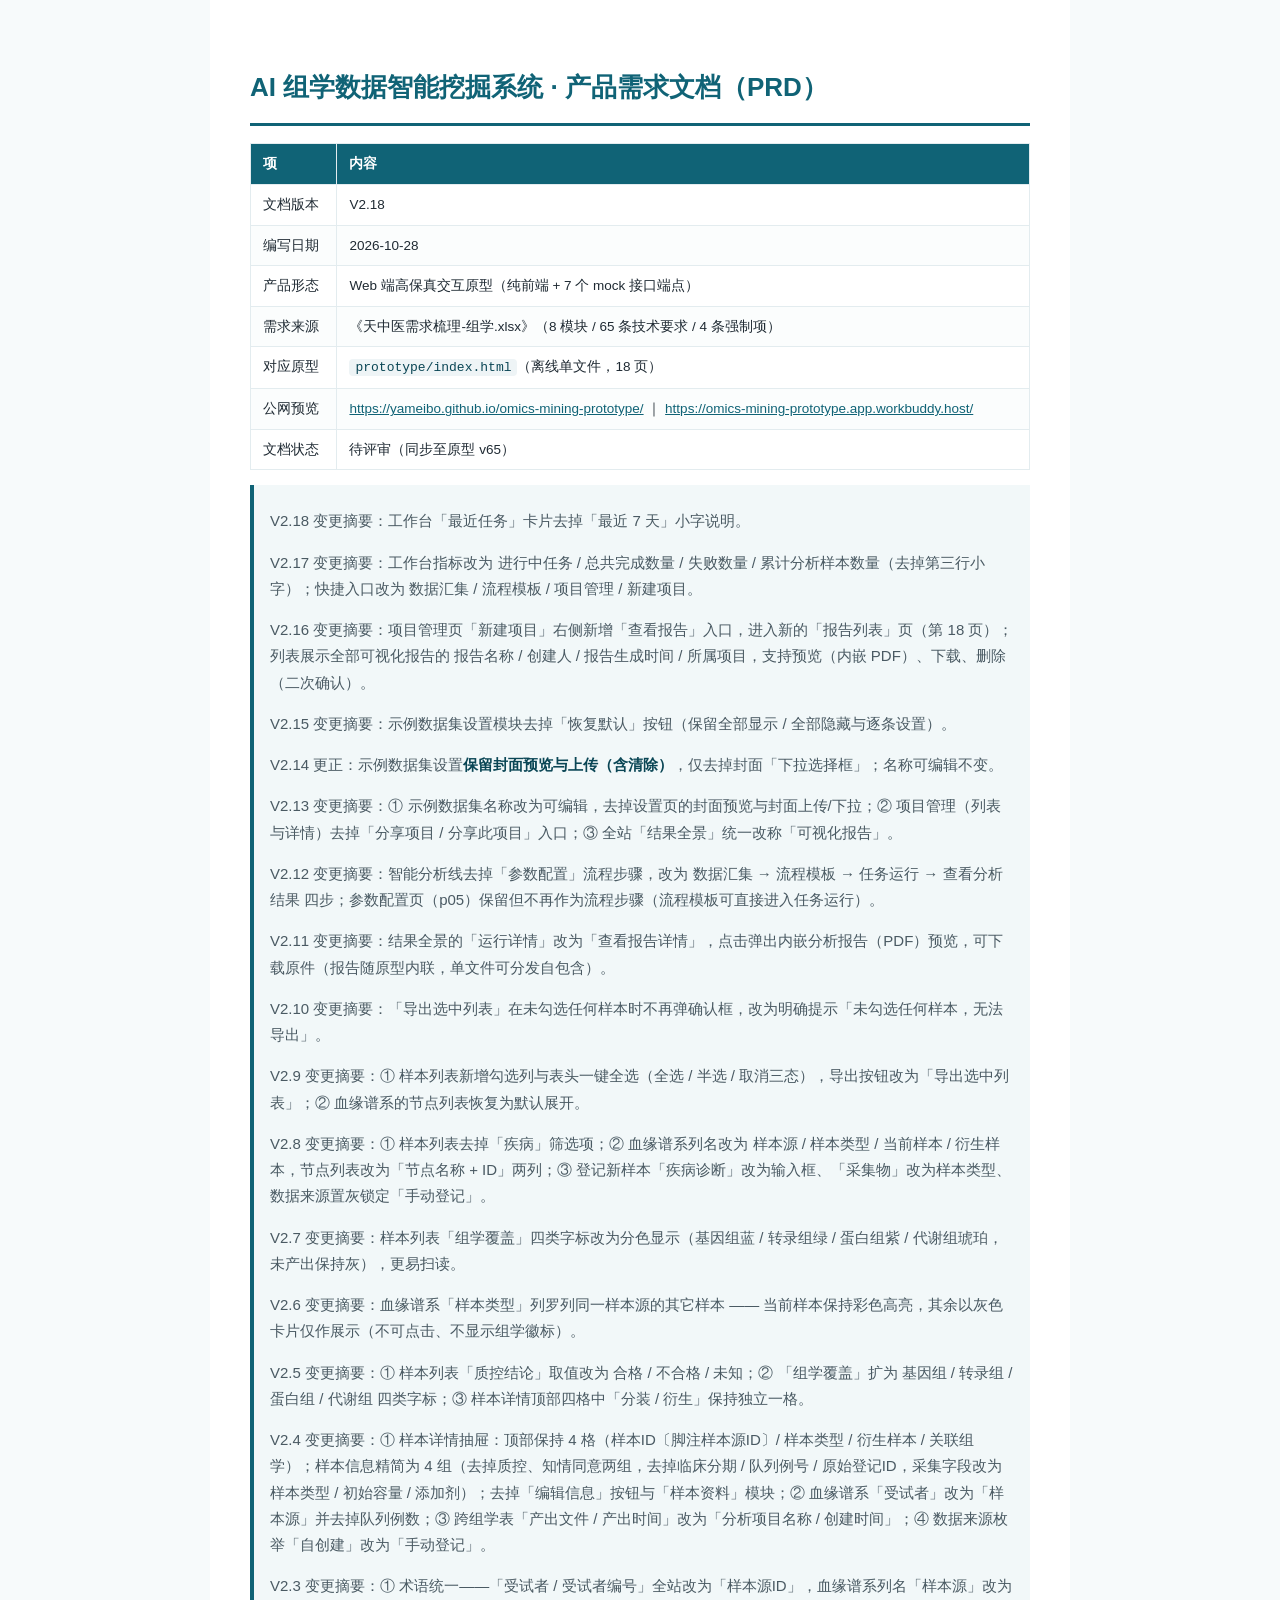
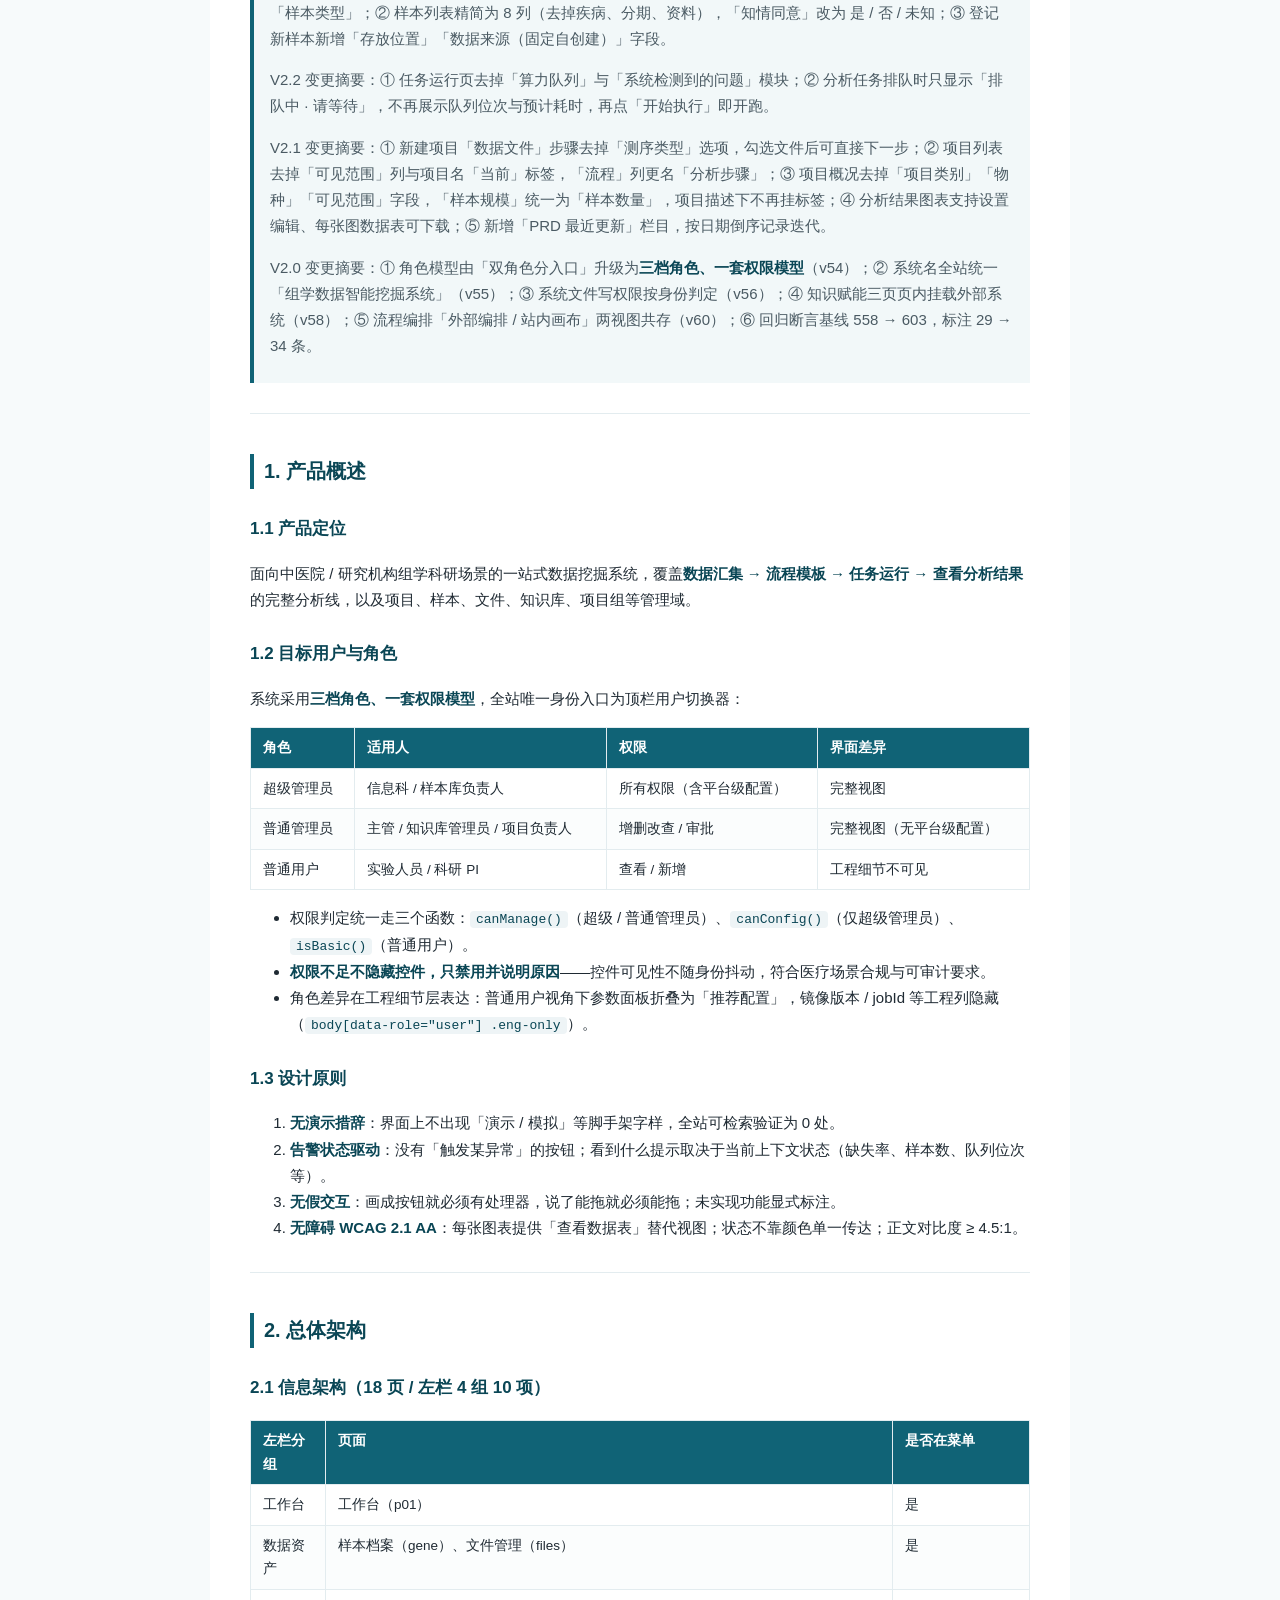
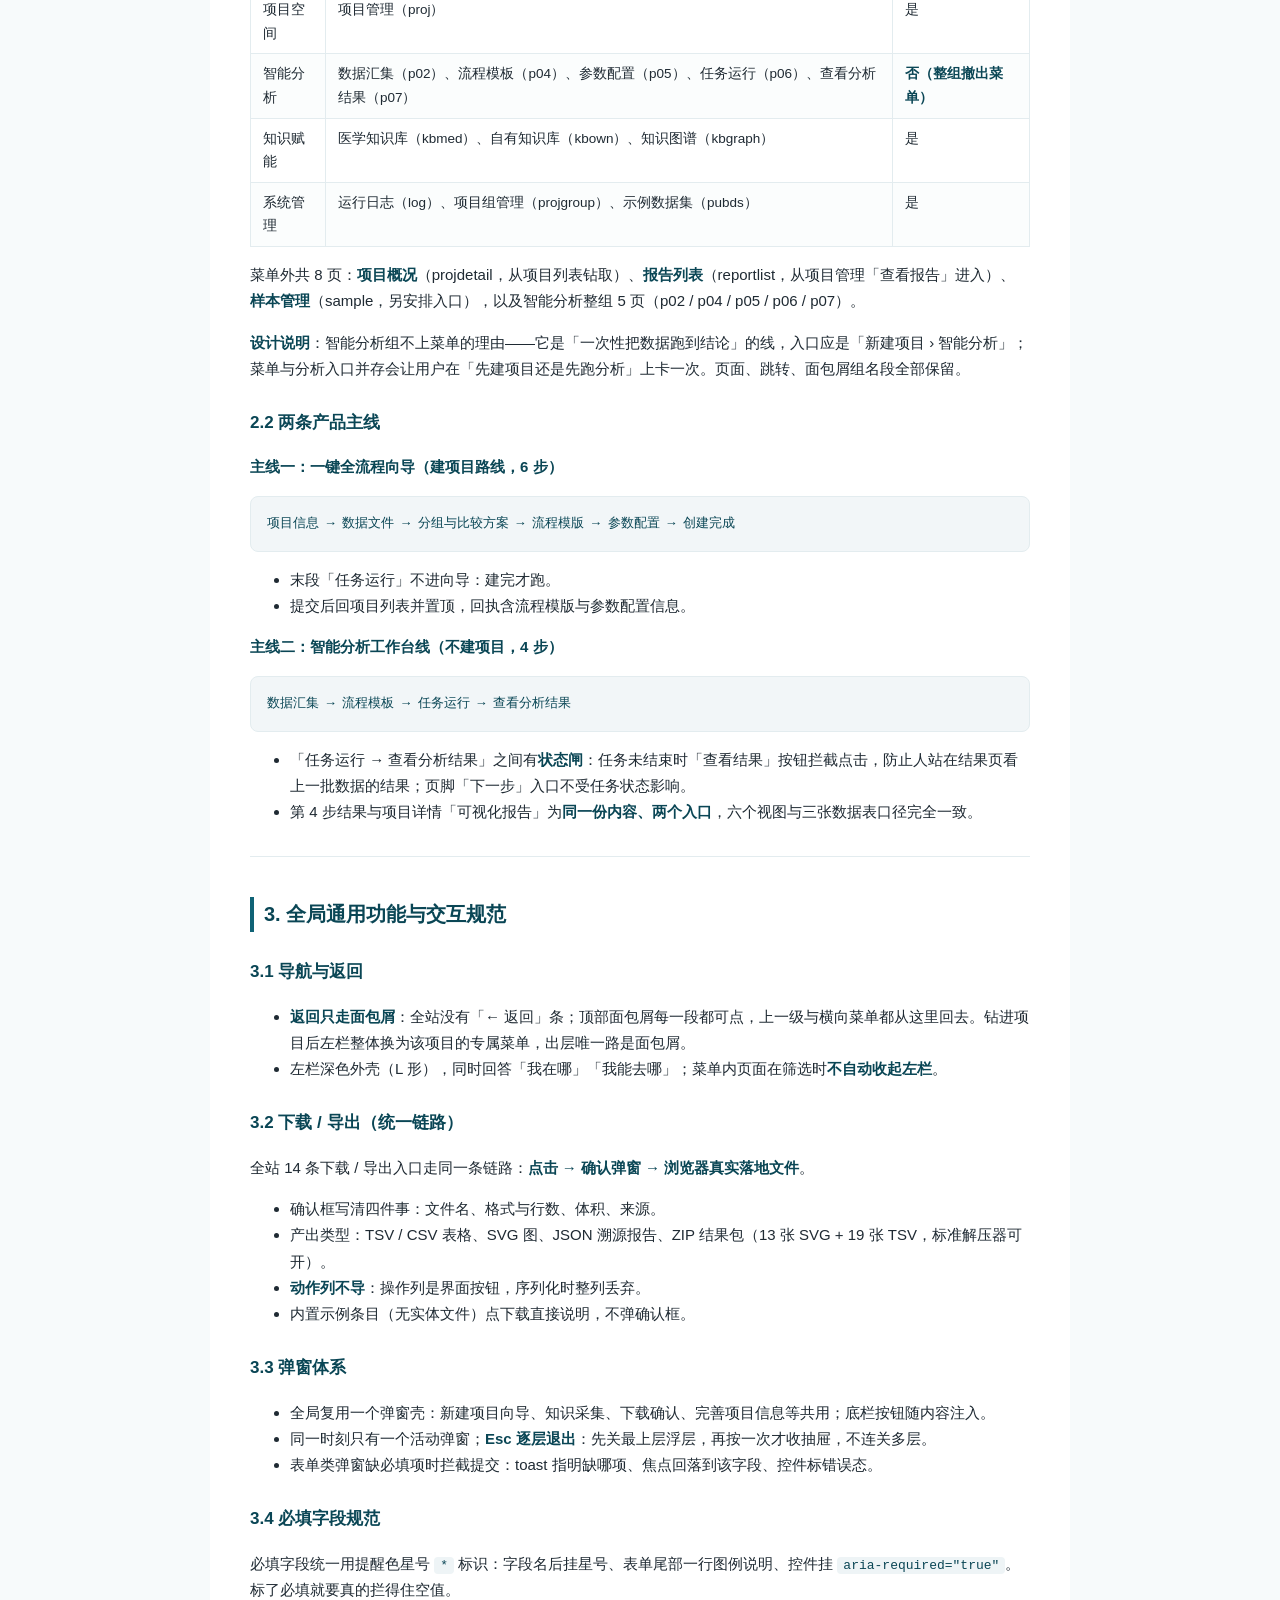
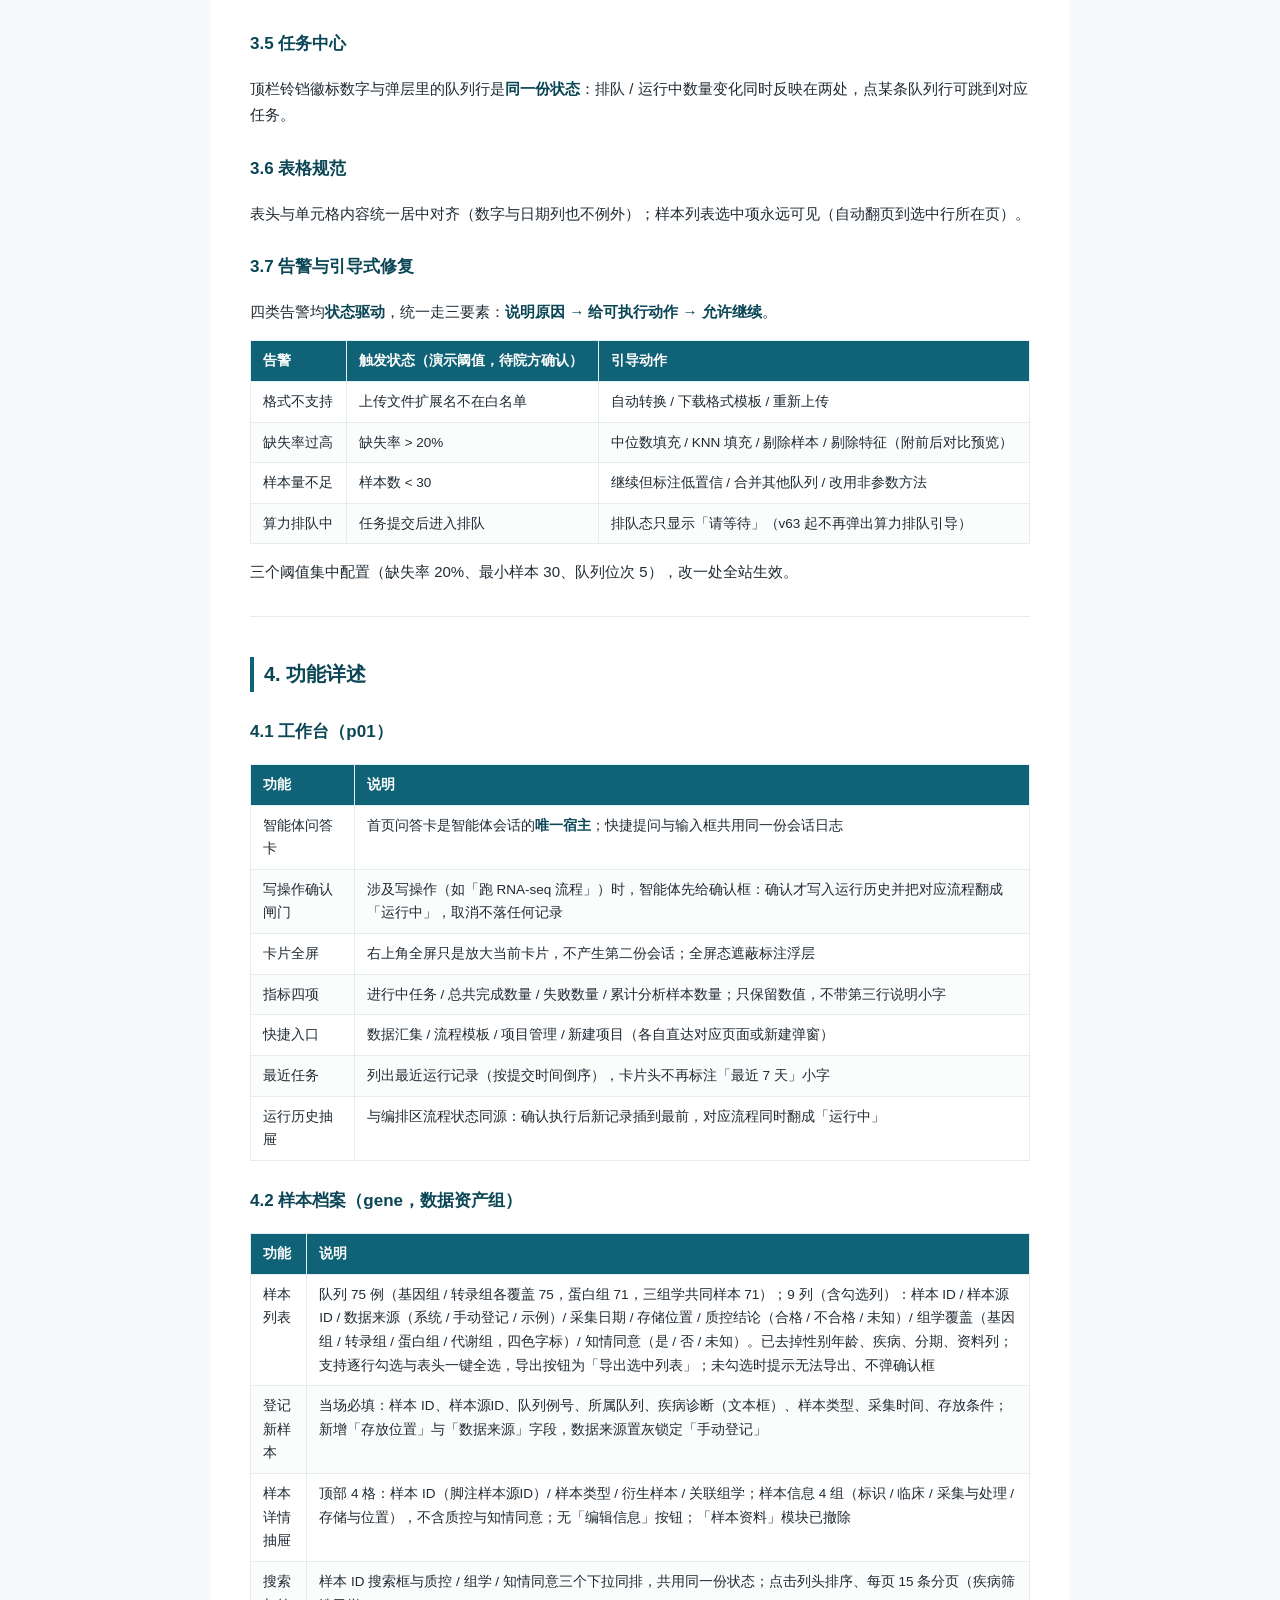
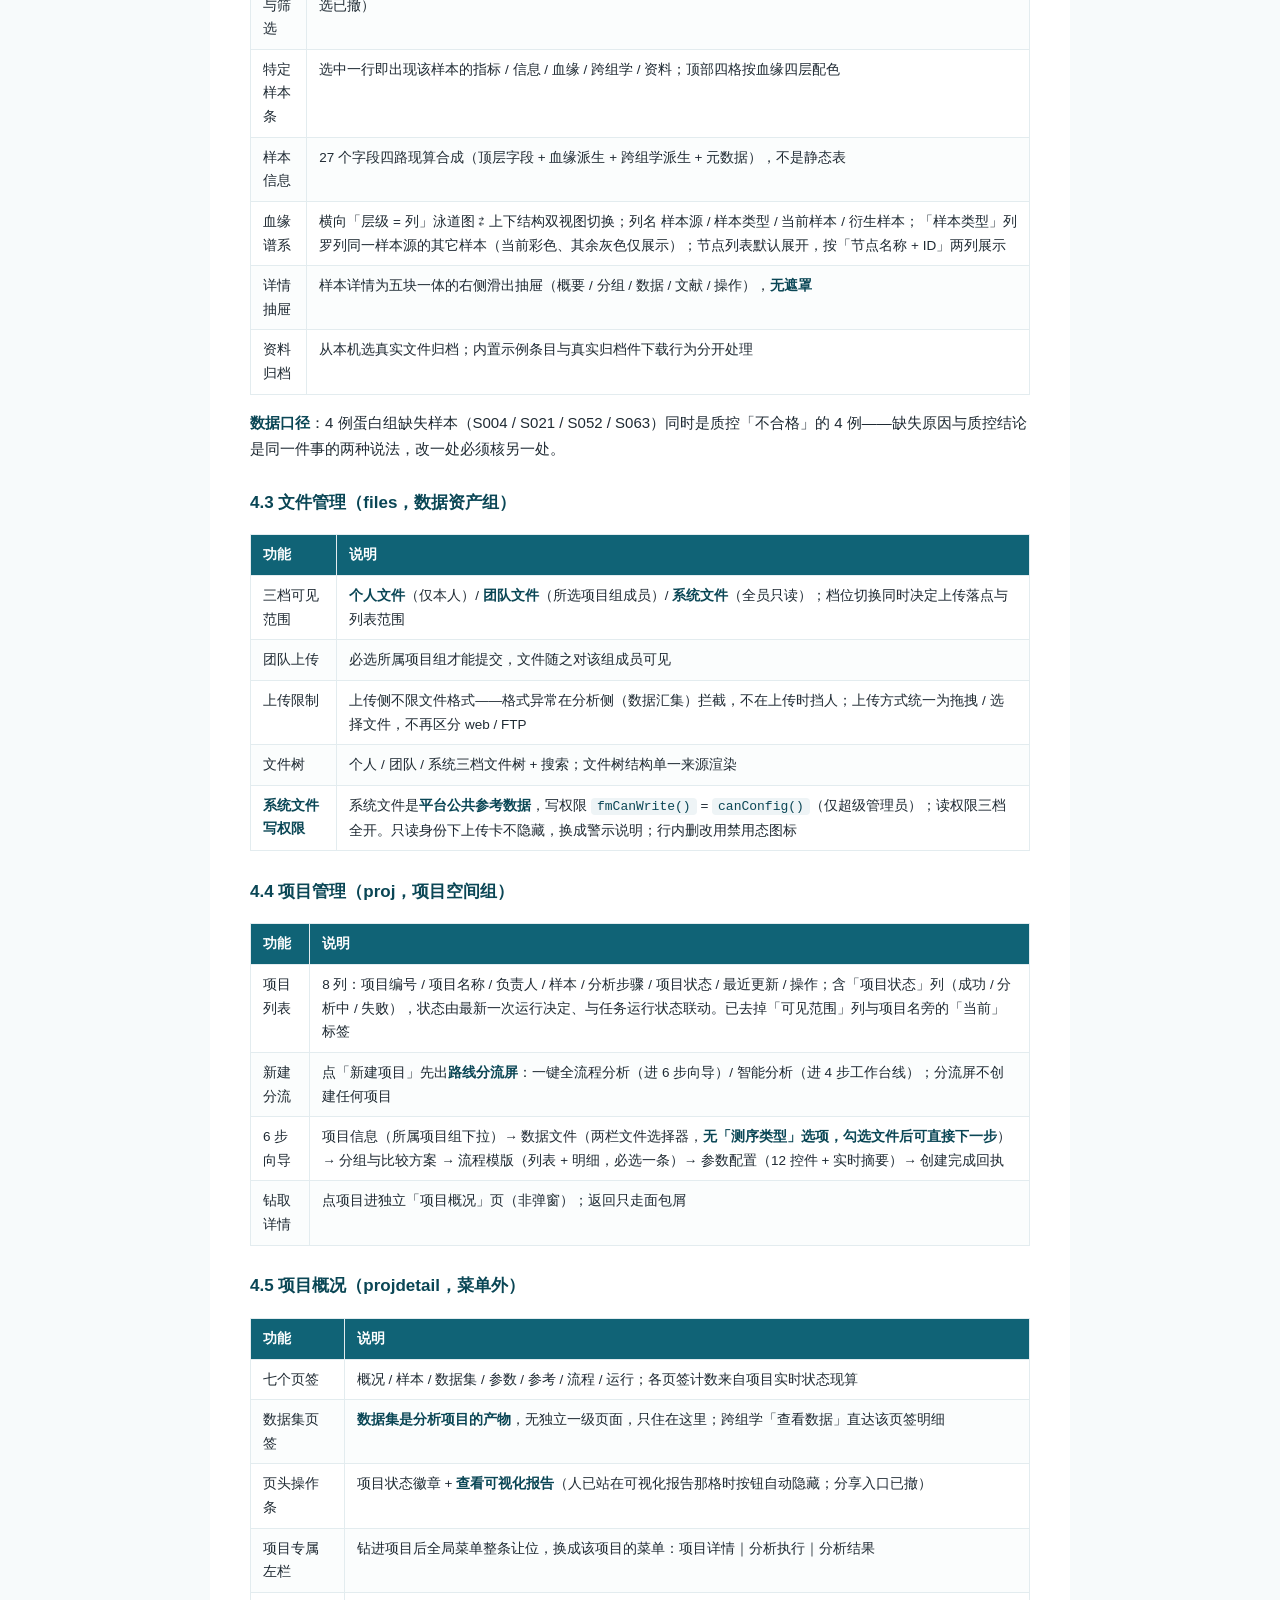
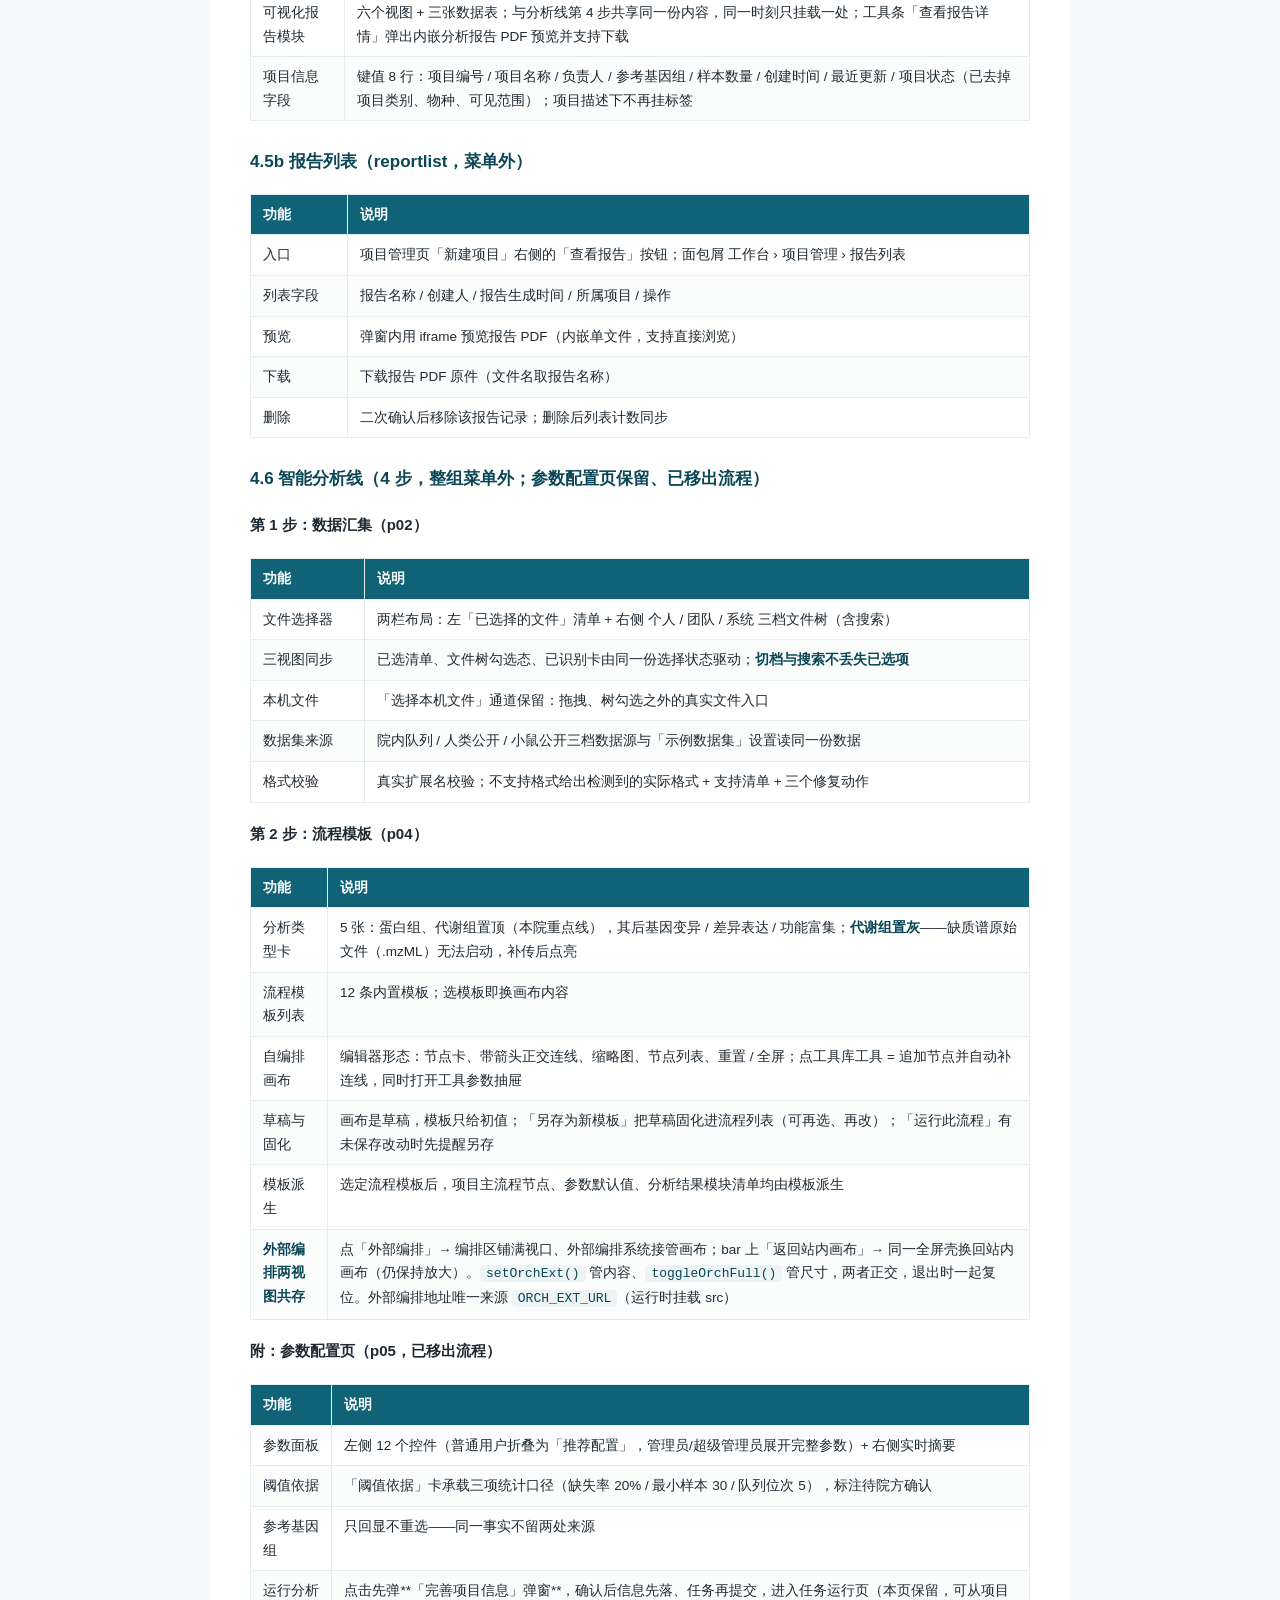
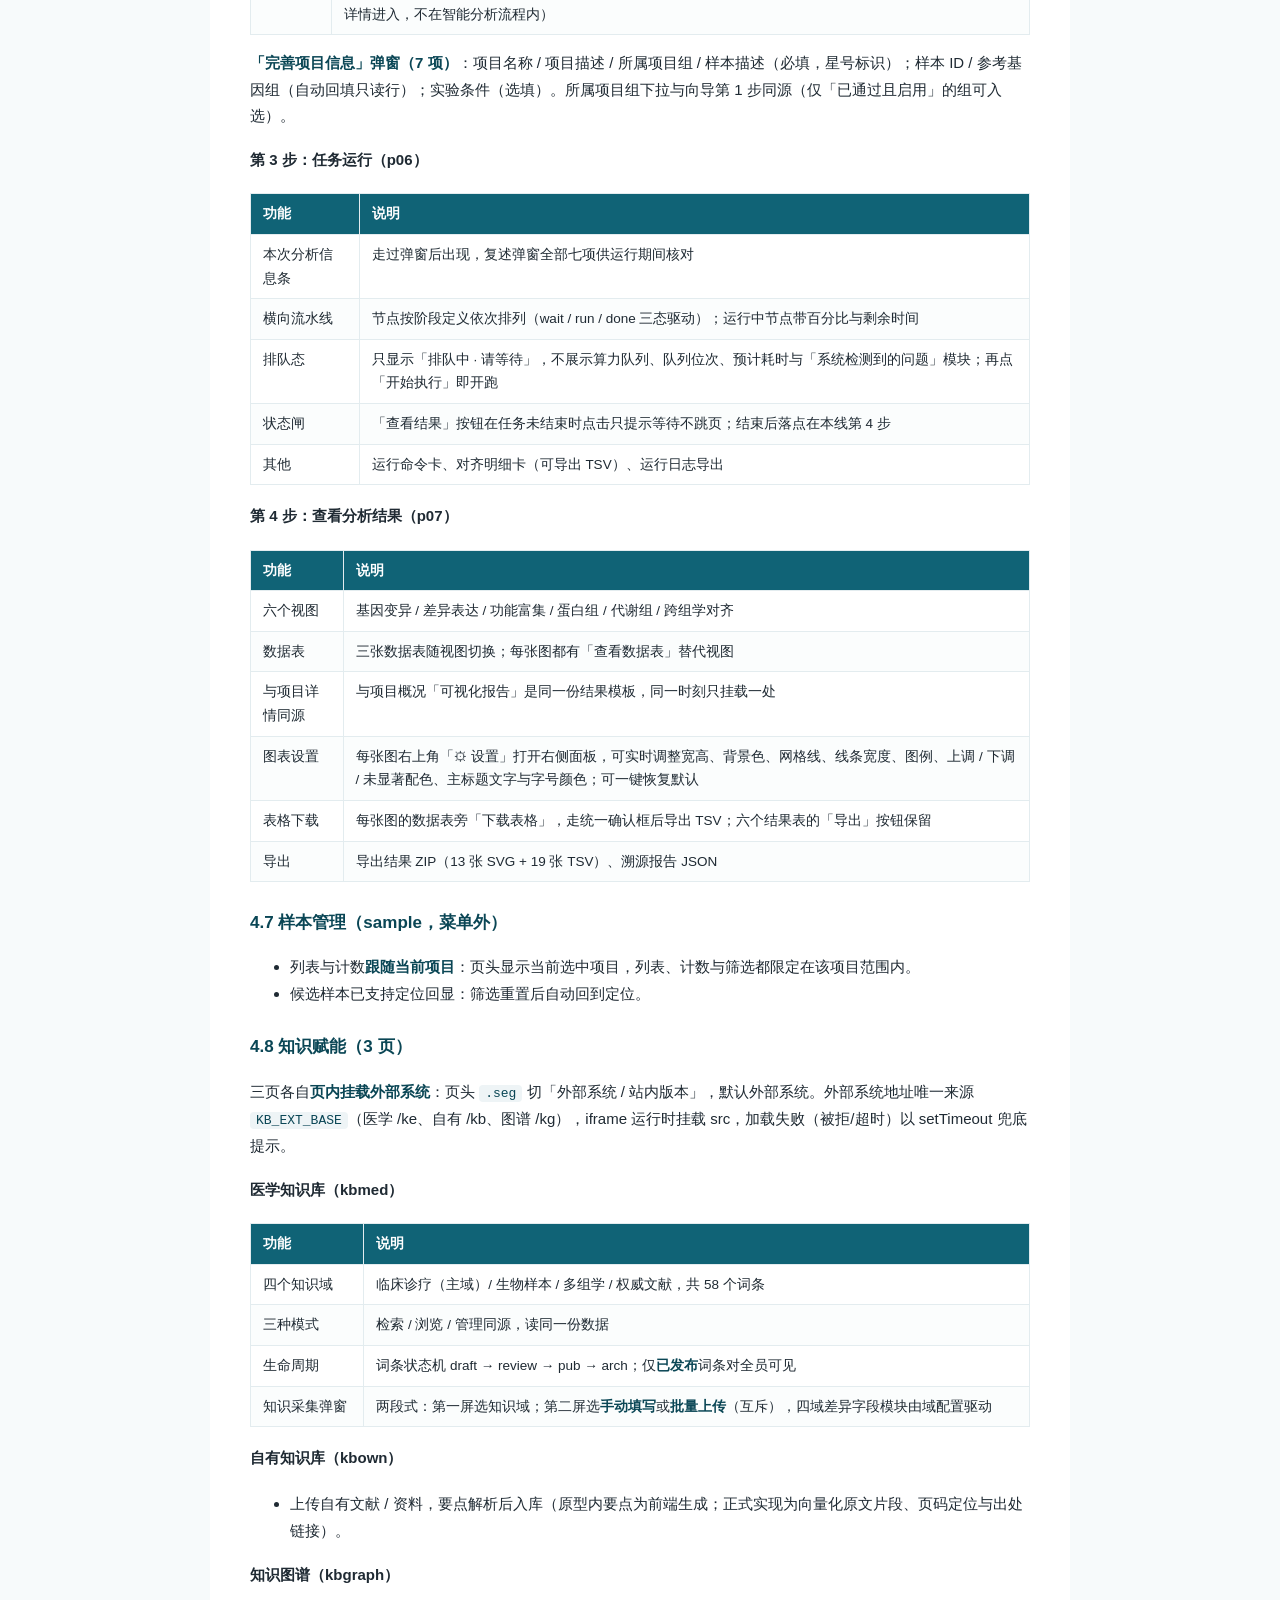
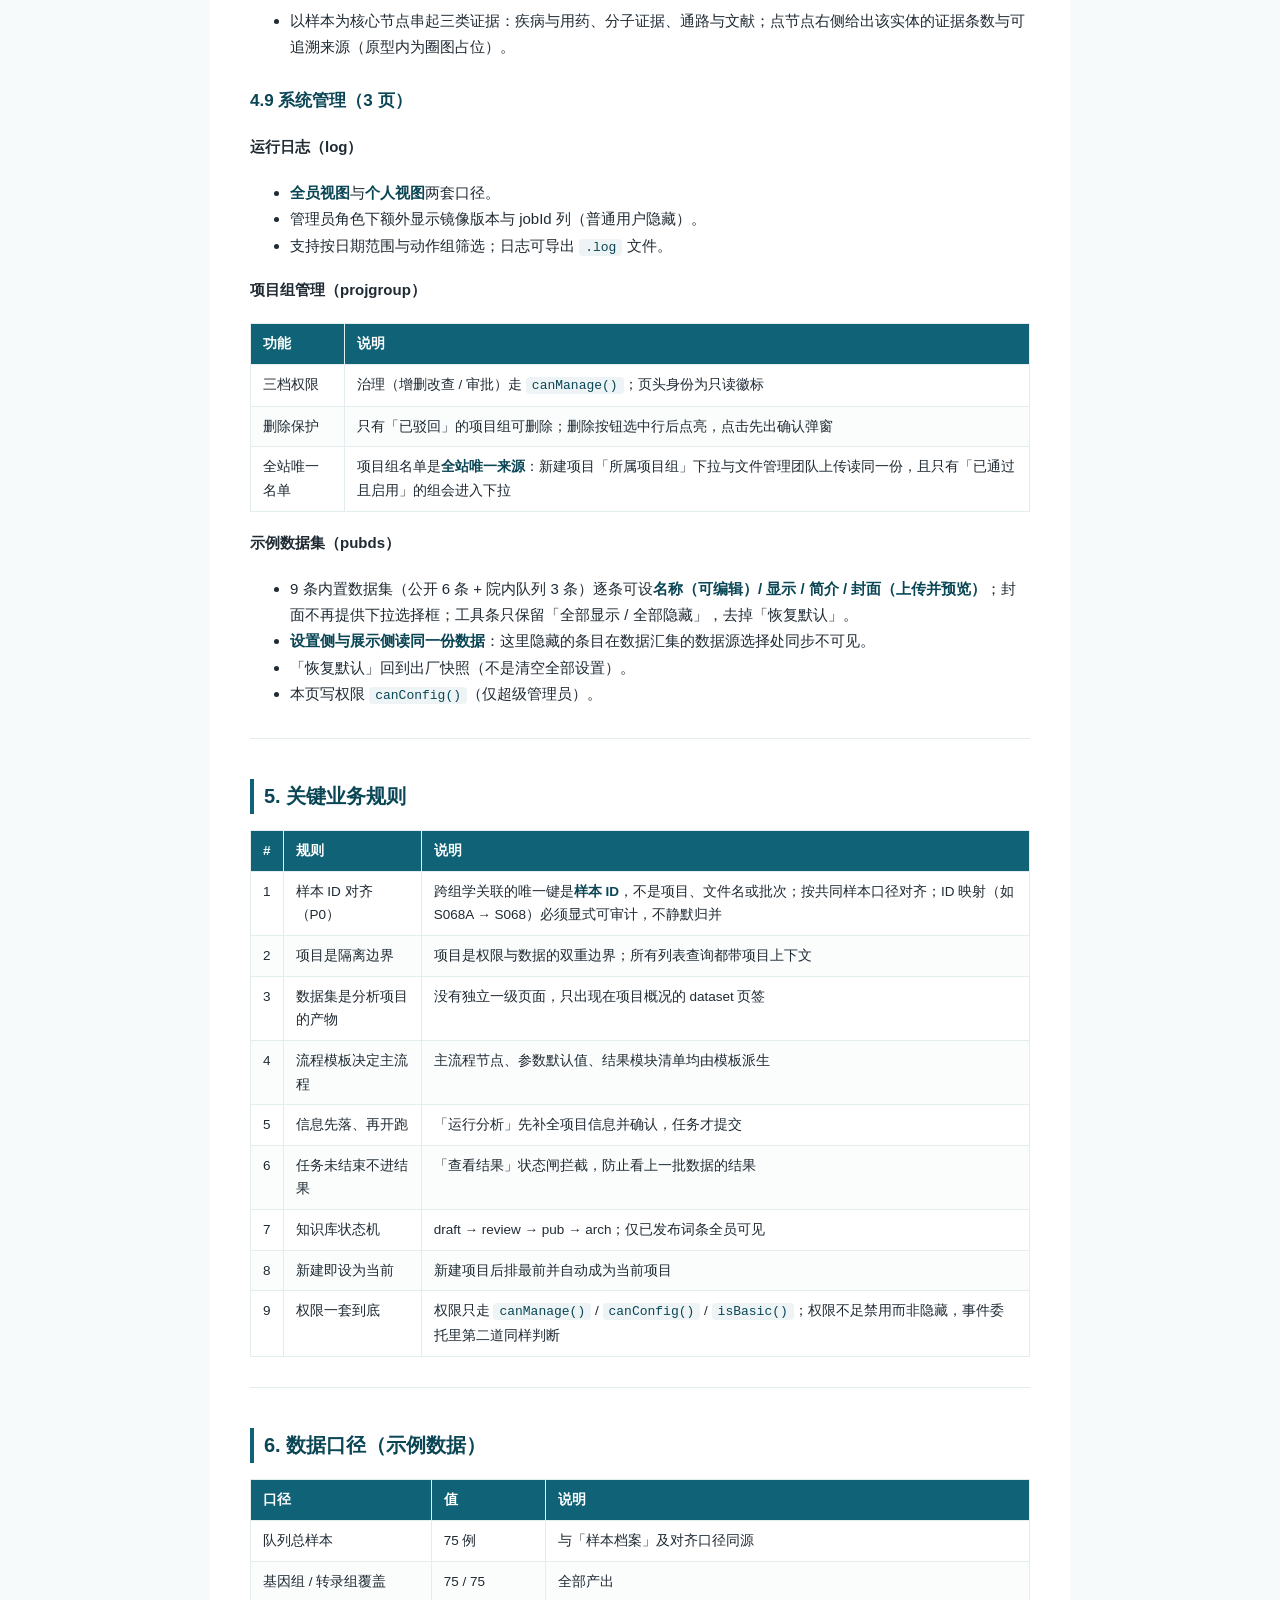
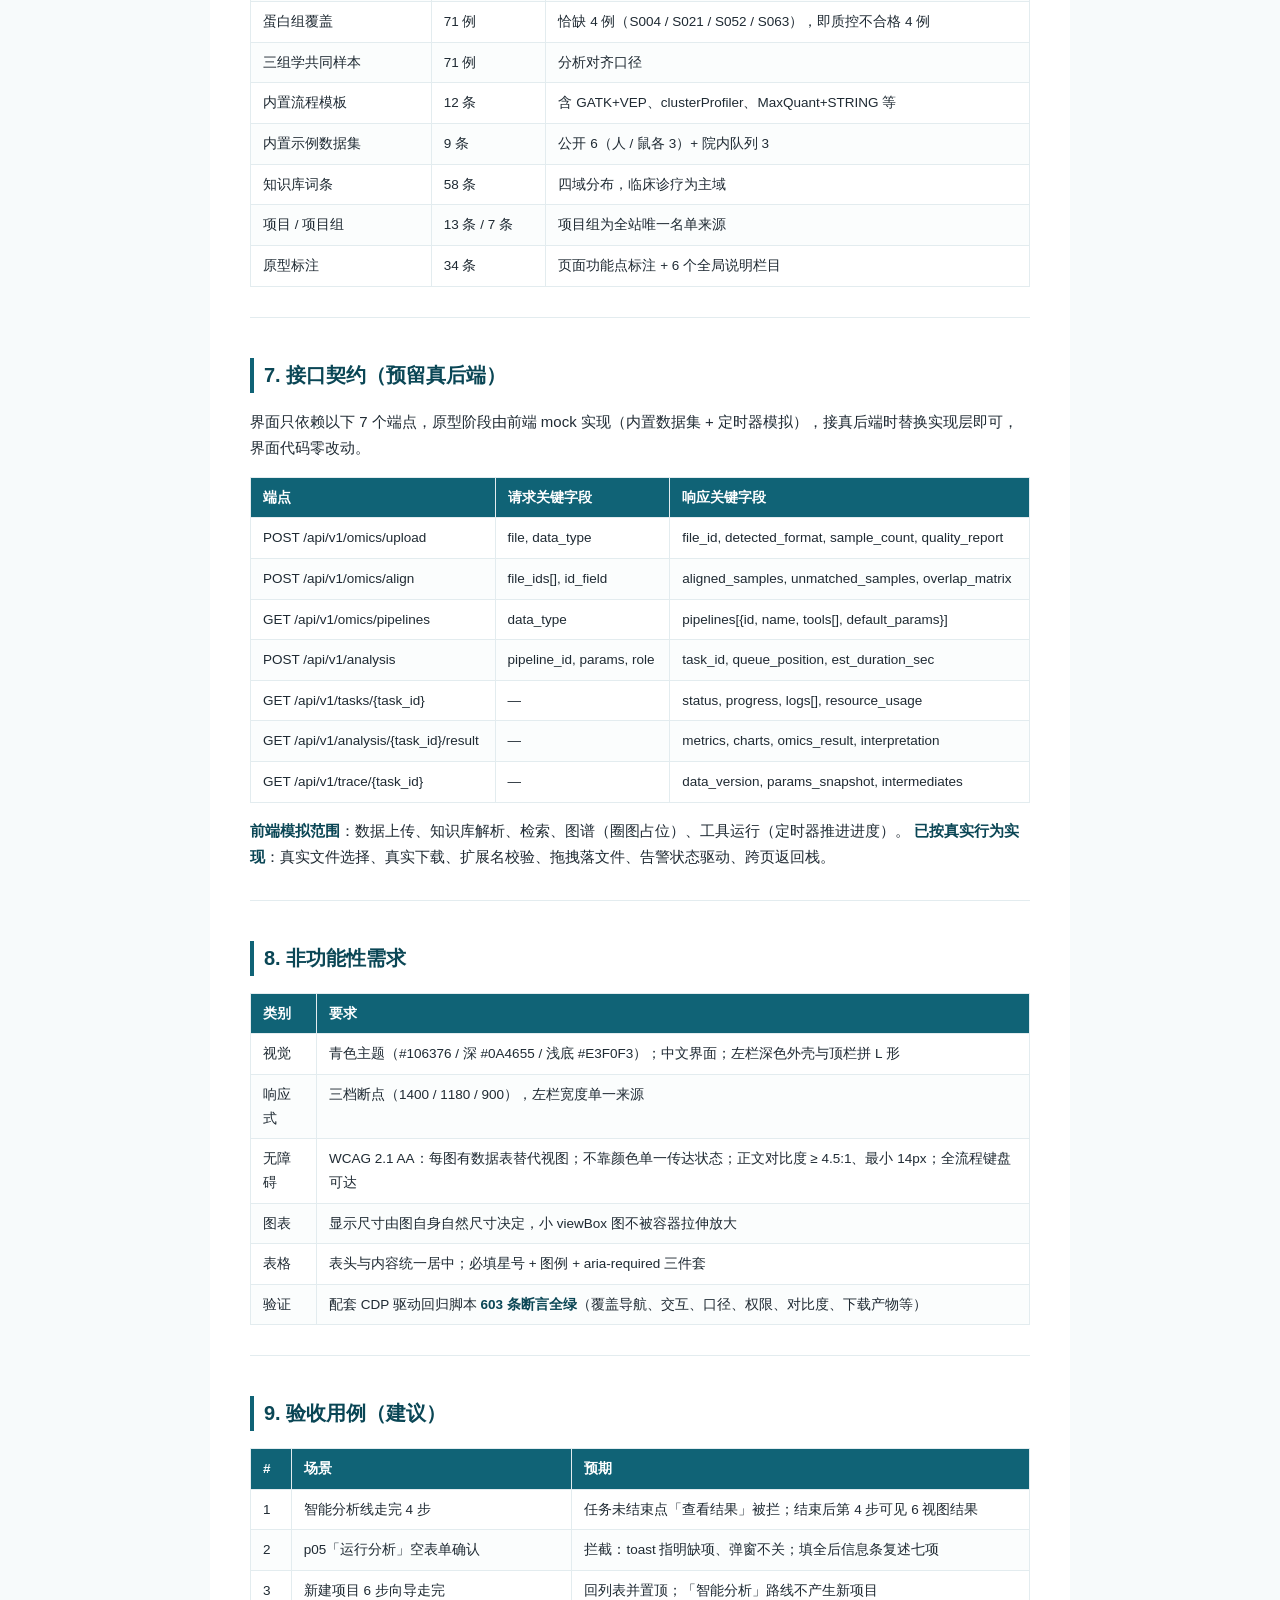
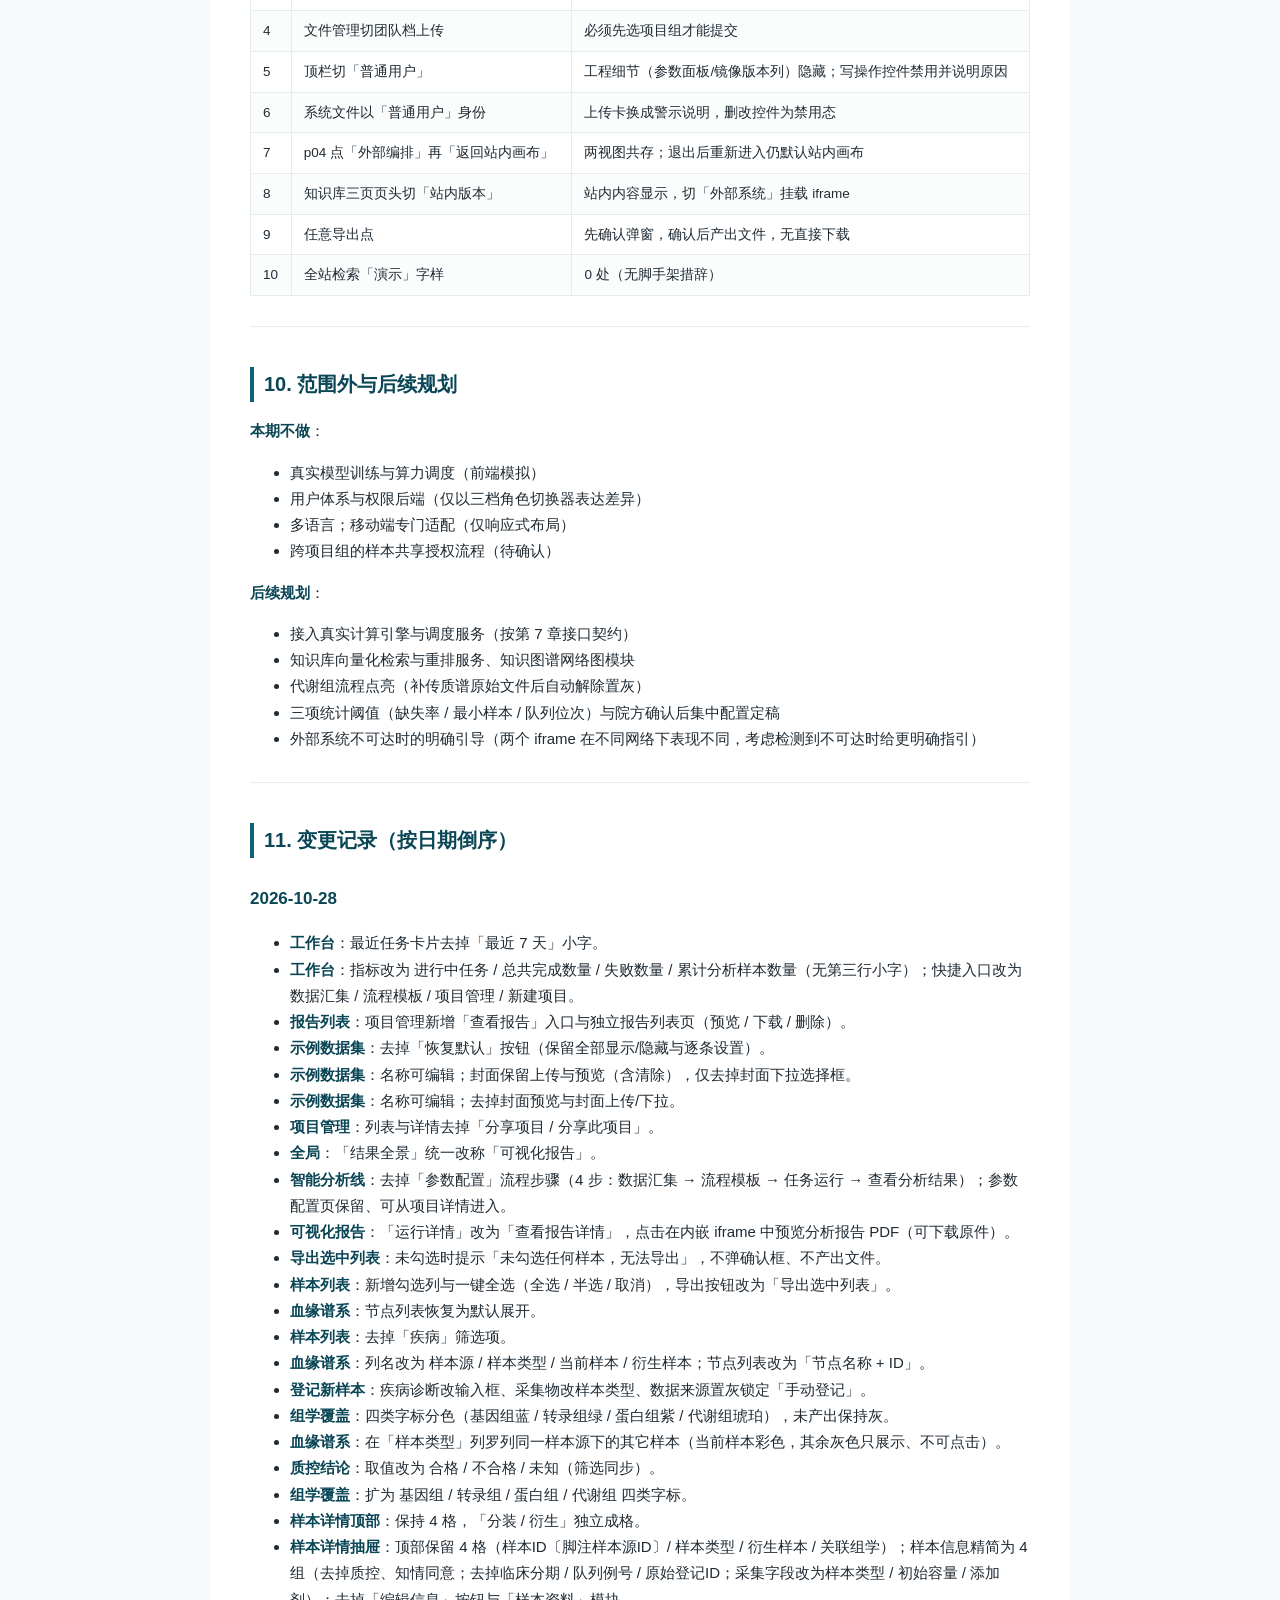
<file: prototype/prd.html>
<!DOCTYPE html>
<html lang="zh-CN">
<head>
<meta charset="UTF-8">
<meta name="viewport" content="width=device-width, initial-scale=1.0">
<title>AI 组学数据智能挖掘系统 · 产品需求文档（PRD）V2.0</title>
<style>
  :root { --brand:#106376; --deep:#0A4655; --paper:#f7fafb; --ink:#1f2a33; --ink3:#5b6b76; --line:#e3ecef; }
  * { box-sizing: border-box; }
  body { margin:0; background:var(--paper); color:var(--ink);
    font-family:"Microsoft YaHei","PingFang SC",-apple-system,sans-serif; font-size:15px; line-height:1.75; }
  .wrap { max-width:860px; margin:0 auto; padding:48px 40px 80px; background:#fff; }
  h1 { font-size:26px; color:var(--brand); border-bottom:3px solid var(--brand); padding-bottom:12px; }
  h2 { font-size:20px; color:var(--deep); margin-top:2em; padding-left:10px; border-left:4px solid var(--brand); }
  h3 { font-size:17px; color:var(--deep); margin-top:1.5em; }
  h4 { font-size:15px; color:var(--ink); margin-top:1.2em; }
  table { border-collapse:collapse; width:100%; margin:1em 0; font-size:13.5px; }
  th,td { border:1px solid var(--line); padding:8px 12px; text-align:left; vertical-align:top; }
  th { background:var(--brand); color:#fff; font-weight:600; }
  tr:nth-child(even) td { background:#fbfdfd; }
  code { background:#eef4f6; color:var(--deep); padding:1px 6px; border-radius:4px; font-size:13px; font-family:"Menlo",monospace; }
  pre { background:#f2f6f8; border:1px solid var(--line); border-radius:8px; padding:14px 16px; overflow:auto; }
  pre code { background:none; padding:0; }
  blockquote { margin:1em 0; padding:8px 16px; border-left:4px solid var(--brand); background:#f2f8f9; color:#4a5a63; }
  hr { border:none; border-top:1px solid var(--line); margin:2em 0; }
  strong { color:var(--deep); }
  a { color:var(--brand); }
</style>
</head>
<body>
<div class="wrap">
<h1>AI 组学数据智能挖掘系统 · 产品需求文档（PRD）</h1>
<table>
<thead>
<tr>
<th>项</th>
<th>内容</th>
</tr>
</thead>
<tbody><tr>
<td>文档版本</td>
<td>V2.18</td>
</tr>
<tr>
<td>编写日期</td>
<td>2026-10-28</td>
</tr>
<tr>
<td>产品形态</td>
<td>Web 端高保真交互原型（纯前端 + 7 个 mock 接口端点）</td>
</tr>
<tr>
<td>需求来源</td>
<td>《天中医需求梳理-组学.xlsx》（8 模块 / 65 条技术要求 / 4 条强制项）</td>
</tr>
<tr>
<td>对应原型</td>
<td><code>prototype/index.html</code>（离线单文件，18 页）</td>
</tr>
<tr>
<td>公网预览</td>
<td><a href="https://yameibo.github.io/omics-mining-prototype/">https://yameibo.github.io/omics-mining-prototype/</a> ｜ <a href="https://omics-mining-prototype.app.workbuddy.host/">https://omics-mining-prototype.app.workbuddy.host/</a></td>
</tr>
<tr>
<td>文档状态</td>
<td>待评审（同步至原型 v65）</td>
</tr>
</tbody></table>
<blockquote>
<p>V2.18 变更摘要：工作台「最近任务」卡片去掉「最近 7 天」小字说明。</p>
<p>V2.17 变更摘要：工作台指标改为 进行中任务 / 总共完成数量 / 失败数量 / 累计分析样本数量（去掉第三行小字）；快捷入口改为 数据汇集 / 流程模板 / 项目管理 / 新建项目。</p>
<p>V2.16 变更摘要：项目管理页「新建项目」右侧新增「查看报告」入口，进入新的「报告列表」页（第 18 页）；列表展示全部可视化报告的 报告名称 / 创建人 / 报告生成时间 / 所属项目，支持预览（内嵌 PDF）、下载、删除（二次确认）。</p>
<p>V2.15 变更摘要：示例数据集设置模块去掉「恢复默认」按钮（保留全部显示 / 全部隐藏与逐条设置）。</p>
<p>V2.14 更正：示例数据集设置<strong>保留封面预览与上传（含清除）</strong>，仅去掉封面「下拉选择框」；名称可编辑不变。</p>
<p>V2.13 变更摘要：① 示例数据集名称改为可编辑，去掉设置页的封面预览与封面上传/下拉；② 项目管理（列表与详情）去掉「分享项目 / 分享此项目」入口；③ 全站「结果全景」统一改称「可视化报告」。</p>
<p>V2.12 变更摘要：智能分析线去掉「参数配置」流程步骤，改为 数据汇集 → 流程模板 → 任务运行 → 查看分析结果 四步；参数配置页（p05）保留但不再作为流程步骤（流程模板可直接进入任务运行）。</p>
<p>V2.11 变更摘要：结果全景的「运行详情」改为「查看报告详情」，点击弹出内嵌分析报告（PDF）预览，可下载原件（报告随原型内联，单文件可分发自包含）。</p>
<p>V2.10 变更摘要：「导出选中列表」在未勾选任何样本时不再弹确认框，改为明确提示「未勾选任何样本，无法导出」。</p>
<p>V2.9 变更摘要：① 样本列表新增勾选列与表头一键全选（全选 / 半选 / 取消三态），导出按钮改为「导出选中列表」；② 血缘谱系的节点列表恢复为默认展开。</p>
<p>V2.8 变更摘要：① 样本列表去掉「疾病」筛选项；② 血缘谱系列名改为 样本源 / 样本类型 / 当前样本 / 衍生样本，节点列表改为「节点名称 + ID」两列；③ 登记新样本「疾病诊断」改为输入框、「采集物」改为样本类型、数据来源置灰锁定「手动登记」。</p>
<p>V2.7 变更摘要：样本列表「组学覆盖」四类字标改为分色显示（基因组蓝 / 转录组绿 / 蛋白组紫 / 代谢组琥珀，未产出保持灰），更易扫读。</p>
<p>V2.6 变更摘要：血缘谱系「样本类型」列罗列同一样本源的其它样本 —— 当前样本保持彩色高亮，其余以灰色卡片仅作展示（不可点击、不显示组学徽标）。</p>
<p>V2.5 变更摘要：① 样本列表「质控结论」取值改为 合格 / 不合格 / 未知；② 「组学覆盖」扩为 基因组 / 转录组 / 蛋白组 / 代谢组 四类字标；③ 样本详情顶部四格中「分装 / 衍生」保持独立一格。</p>
<p>V2.4 变更摘要：① 样本详情抽屉：顶部保持 4 格（样本ID〔脚注样本源ID〕/ 样本类型 / 衍生样本 / 关联组学）；样本信息精简为 4 组（去掉质控、知情同意两组，去掉临床分期 / 队列例号 / 原始登记ID，采集字段改为样本类型 / 初始容量 / 添加剂）；去掉「编辑信息」按钮与「样本资料」模块；② 血缘谱系「受试者」改为「样本源」并去掉队列例数；③ 跨组学表「产出文件 / 产出时间」改为「分析项目名称 / 创建时间」；④ 数据来源枚举「自创建」改为「手动登记」。</p>
<p>V2.3 变更摘要：① 术语统一——「受试者 / 受试者编号」全站改为「样本源ID」，血缘谱系列名「样本源」改为「样本类型」；② 样本列表精简为 8 列（去掉疾病、分期、资料），「知情同意」改为 是 / 否 / 未知；③ 登记新样本新增「存放位置」「数据来源（固定自创建）」字段。</p>
<p>V2.2 变更摘要：① 任务运行页去掉「算力队列」与「系统检测到的问题」模块；② 分析任务排队时只显示「排队中 · 请等待」，不再展示队列位次与预计耗时，再点「开始执行」即开跑。</p>
<p>V2.1 变更摘要：① 新建项目「数据文件」步骤去掉「测序类型」选项，勾选文件后可直接下一步；② 项目列表去掉「可见范围」列与项目名「当前」标签，「流程」列更名「分析步骤」；③ 项目概况去掉「项目类别」「物种」「可见范围」字段，「样本规模」统一为「样本数量」，项目描述下不再挂标签；④ 分析结果图表支持设置编辑、每张图数据表可下载；⑤ 新增「PRD 最近更新」栏目，按日期倒序记录迭代。</p>
<p>V2.0 变更摘要：① 角色模型由「双角色分入口」升级为<strong>三档角色、一套权限模型</strong>（v54）；② 系统名全站统一「组学数据智能挖掘系统」（v55）；③ 系统文件写权限按身份判定（v56）；④ 知识赋能三页页内挂载外部系统（v58）；⑤ 流程编排「外部编排 / 站内画布」两视图共存（v60）；⑥ 回归断言基线 558 → 603，标注 29 → 34 条。</p>
</blockquote>
<hr>
<h2>1. 产品概述</h2>
<h3>1.1 产品定位</h3>
<p>面向中医院 / 研究机构组学科研场景的一站式数据挖掘系统，覆盖<strong>数据汇集 → 流程模板 → 任务运行 → 查看分析结果</strong>的完整分析线，以及项目、样本、文件、知识库、项目组等管理域。</p>
<h3>1.2 目标用户与角色</h3>
<p>系统采用<strong>三档角色、一套权限模型</strong>，全站唯一身份入口为顶栏用户切换器：</p>
<table>
<thead>
<tr>
<th>角色</th>
<th>适用人</th>
<th>权限</th>
<th>界面差异</th>
</tr>
</thead>
<tbody><tr>
<td>超级管理员</td>
<td>信息科 / 样本库负责人</td>
<td>所有权限（含平台级配置）</td>
<td>完整视图</td>
</tr>
<tr>
<td>普通管理员</td>
<td>主管 / 知识库管理员 / 项目负责人</td>
<td>增删改查 / 审批</td>
<td>完整视图（无平台级配置）</td>
</tr>
<tr>
<td>普通用户</td>
<td>实验人员 / 科研 PI</td>
<td>查看 / 新增</td>
<td>工程细节不可见</td>
</tr>
</tbody></table>
<ul>
<li>权限判定统一走三个函数：<code>canManage()</code>（超级 / 普通管理员）、<code>canConfig()</code>（仅超级管理员）、<code>isBasic()</code>（普通用户）。</li>
<li><strong>权限不足不隐藏控件，只禁用并说明原因</strong>——控件可见性不随身份抖动，符合医疗场景合规与可审计要求。</li>
<li>角色差异在工程细节层表达：普通用户视角下参数面板折叠为「推荐配置」，镜像版本 / jobId 等工程列隐藏（<code>body[data-role=&quot;user&quot;] .eng-only</code>）。</li>
</ul>
<h3>1.3 设计原则</h3>
<ol>
<li><strong>无演示措辞</strong>：界面上不出现「演示 / 模拟」等脚手架字样，全站可检索验证为 0 处。</li>
<li><strong>告警状态驱动</strong>：没有「触发某异常」的按钮；看到什么提示取决于当前上下文状态（缺失率、样本数、队列位次等）。</li>
<li><strong>无假交互</strong>：画成按钮就必须有处理器，说了能拖就必须能拖；未实现功能显式标注。</li>
<li><strong>无障碍 WCAG 2.1 AA</strong>：每张图表提供「查看数据表」替代视图；状态不靠颜色单一传达；正文对比度 ≥ 4.5:1。</li>
</ol>
<hr>
<h2>2. 总体架构</h2>
<h3>2.1 信息架构（18 页 / 左栏 4 组 10 项）</h3>
<table>
<thead>
<tr>
<th>左栏分组</th>
<th>页面</th>
<th>是否在菜单</th>
</tr>
</thead>
<tbody><tr>
<td>工作台</td>
<td>工作台（p01）</td>
<td>是</td>
</tr>
<tr>
<td>数据资产</td>
<td>样本档案（gene）、文件管理（files）</td>
<td>是</td>
</tr>
<tr>
<td>项目空间</td>
<td>项目管理（proj）</td>
<td>是</td>
</tr>
<tr>
<td>智能分析</td>
<td>数据汇集（p02）、流程模板（p04）、参数配置（p05）、任务运行（p06）、查看分析结果（p07）</td>
<td><strong>否（整组撤出菜单）</strong></td>
</tr>
<tr>
<td>知识赋能</td>
<td>医学知识库（kbmed）、自有知识库（kbown）、知识图谱（kbgraph）</td>
<td>是</td>
</tr>
<tr>
<td>系统管理</td>
<td>运行日志（log）、项目组管理（projgroup）、示例数据集（pubds）</td>
<td>是</td>
</tr>
</tbody></table>
<p>菜单外共 8 页：<strong>项目概况</strong>（projdetail，从项目列表钻取）、<strong>报告列表</strong>（reportlist，从项目管理「查看报告」进入）、<strong>样本管理</strong>（sample，另安排入口），以及智能分析整组 5 页（p02 / p04 / p05 / p06 / p07）。</p>
<p><strong>设计说明</strong>：智能分析组不上菜单的理由——它是「一次性把数据跑到结论」的线，入口应是「新建项目 › 智能分析」；菜单与分析入口并存会让用户在「先建项目还是先跑分析」上卡一次。页面、跳转、面包屑组名段全部保留。</p>
<h3>2.2 两条产品主线</h3>
<p><strong>主线一：一键全流程向导（建项目路线，6 步）</strong></p>
<pre><code>项目信息 → 数据文件 → 分组与比较方案 → 流程模版 → 参数配置 → 创建完成
</code></pre>
<ul>
<li>末段「任务运行」不进向导：建完才跑。</li>
<li>提交后回项目列表并置顶，回执含流程模版与参数配置信息。</li>
</ul>
<p><strong>主线二：智能分析工作台线（不建项目，4 步）</strong></p>
<pre><code>数据汇集 → 流程模板 → 任务运行 → 查看分析结果
</code></pre>
<ul>
<li>「任务运行 → 查看分析结果」之间有<strong>状态闸</strong>：任务未结束时「查看结果」按钮拦截点击，防止人站在结果页看上一批数据的结果；页脚「下一步」入口不受任务状态影响。</li>
<li>第 4 步结果与项目详情「可视化报告」为<strong>同一份内容、两个入口</strong>，六个视图与三张数据表口径完全一致。</li>
</ul>
<hr>
<h2>3. 全局通用功能与交互规范</h2>
<h3>3.1 导航与返回</h3>
<ul>
<li><strong>返回只走面包屑</strong>：全站没有「← 返回」条；顶部面包屑每一段都可点，上一级与横向菜单都从这里回去。钻进项目后左栏整体换为该项目的专属菜单，出层唯一路是面包屑。</li>
<li>左栏深色外壳（L 形），同时回答「我在哪」「我能去哪」；菜单内页面在筛选时<strong>不自动收起左栏</strong>。</li>
</ul>
<h3>3.2 下载 / 导出（统一链路）</h3>
<p>全站 14 条下载 / 导出入口走同一条链路：<strong>点击 → 确认弹窗 → 浏览器真实落地文件</strong>。</p>
<ul>
<li>确认框写清四件事：文件名、格式与行数、体积、来源。</li>
<li>产出类型：TSV / CSV 表格、SVG 图、JSON 溯源报告、ZIP 结果包（13 张 SVG + 19 张 TSV，标准解压器可开）。</li>
<li><strong>动作列不导</strong>：操作列是界面按钮，序列化时整列丢弃。</li>
<li>内置示例条目（无实体文件）点下载直接说明，不弹确认框。</li>
</ul>
<h3>3.3 弹窗体系</h3>
<ul>
<li>全局复用一个弹窗壳：新建项目向导、知识采集、下载确认、完善项目信息等共用；底栏按钮随内容注入。</li>
<li>同一时刻只有一个活动弹窗；<strong>Esc 逐层退出</strong>：先关最上层浮层，再按一次才收抽屉，不连关多层。</li>
<li>表单类弹窗缺必填项时拦截提交：toast 指明缺哪项、焦点回落到该字段、控件标错误态。</li>
</ul>
<h3>3.4 必填字段规范</h3>
<p>必填字段统一用提醒色星号 <code>*</code> 标识：字段名后挂星号、表单尾部一行图例说明、控件挂 <code>aria-required=&quot;true&quot;</code>。标了必填就要真的拦得住空值。</p>
<h3>3.5 任务中心</h3>
<p>顶栏铃铛徽标数字与弹层里的队列行是<strong>同一份状态</strong>：排队 / 运行中数量变化同时反映在两处，点某条队列行可跳到对应任务。</p>
<h3>3.6 表格规范</h3>
<p>表头与单元格内容统一居中对齐（数字与日期列也不例外）；样本列表选中项永远可见（自动翻页到选中行所在页）。</p>
<h3>3.7 告警与引导式修复</h3>
<p>四类告警均<strong>状态驱动</strong>，统一走三要素：<strong>说明原因 → 给可执行动作 → 允许继续</strong>。</p>
<table>
<thead>
<tr>
<th>告警</th>
<th>触发状态（演示阈值，待院方确认）</th>
<th>引导动作</th>
</tr>
</thead>
<tbody><tr>
<td>格式不支持</td>
<td>上传文件扩展名不在白名单</td>
<td>自动转换 / 下载格式模板 / 重新上传</td>
</tr>
<tr>
<td>缺失率过高</td>
<td>缺失率 &gt; 20%</td>
<td>中位数填充 / KNN 填充 / 剔除样本 / 剔除特征（附前后对比预览）</td>
</tr>
<tr>
<td>样本量不足</td>
<td>样本数 &lt; 30</td>
<td>继续但标注低置信 / 合并其他队列 / 改用非参数方法</td>
</tr>
<tr>
<td>算力排队中</td>
<td>任务提交后进入排队</td>
<td>排队态只显示「请等待」（v63 起不再弹出算力排队引导）</td>
</tr>
</tbody></table>
<p>三个阈值集中配置（缺失率 20%、最小样本 30、队列位次 5），改一处全站生效。</p>
<hr>
<h2>4. 功能详述</h2>
<h3>4.1 工作台（p01）</h3>
<table>
<thead>
<tr>
<th>功能</th>
<th>说明</th>
</tr>
</thead>
<tbody><tr>
<td>智能体问答卡</td>
<td>首页问答卡是智能体会话的<strong>唯一宿主</strong>；快捷提问与输入框共用同一份会话日志</td>
</tr>
<tr>
<td>写操作确认闸门</td>
<td>涉及写操作（如「跑 RNA-seq 流程」）时，智能体先给确认框：确认才写入运行历史并把对应流程翻成「运行中」，取消不落任何记录</td>
</tr>
<tr>
<td>卡片全屏</td>
<td>右上角全屏只是放大当前卡片，不产生第二份会话；全屏态遮蔽标注浮层</td>
</tr>
<tr>
<td>指标四项</td>
<td>进行中任务 / 总共完成数量 / 失败数量 / 累计分析样本数量；只保留数值，不带第三行说明小字</td>
</tr>
<tr>
<td>快捷入口</td>
<td>数据汇集 / 流程模板 / 项目管理 / 新建项目（各自直达对应页面或新建弹窗）</td>
</tr>
<tr>
<td>最近任务</td>
<td>列出最近运行记录（按提交时间倒序），卡片头不再标注「最近 7 天」小字</td>
</tr>
<tr>
<td>运行历史抽屉</td>
<td>与编排区流程状态同源：确认执行后新记录插到最前，对应流程同时翻成「运行中」</td>
</tr>
</tbody></table>
<h3>4.2 样本档案（gene，数据资产组）</h3>
<table>
<thead>
<tr>
<th>功能</th>
<th>说明</th>
</tr>
</thead>
<tbody><tr>
<td>样本列表</td>
<td>队列 75 例（基因组 / 转录组各覆盖 75，蛋白组 71，三组学共同样本 71）；9 列（含勾选列）：样本 ID / 样本源ID / 数据来源（系统 / 手动登记 / 示例）/ 采集日期 / 存储位置 / 质控结论（合格 / 不合格 / 未知）/ 组学覆盖（基因组 / 转录组 / 蛋白组 / 代谢组，四色字标）/ 知情同意（是 / 否 / 未知）。已去掉性别年龄、疾病、分期、资料列；支持逐行勾选与表头一键全选，导出按钮为「导出选中列表」；未勾选时提示无法导出、不弹确认框</td>
</tr>
<tr>
<td>登记新样本</td>
<td>当场必填：样本 ID、样本源ID、队列例号、所属队列、疾病诊断（文本框）、样本类型、采集时间、存放条件；新增「存放位置」与「数据来源」字段，数据来源置灰锁定「手动登记」</td>
</tr>
<tr>
<td>样本详情抽屉</td>
<td>顶部 4 格：样本 ID（脚注样本源ID）/ 样本类型 / 衍生样本 / 关联组学；样本信息 4 组（标识 / 临床 / 采集与处理 / 存储与位置），不含质控与知情同意；无「编辑信息」按钮；「样本资料」模块已撤除</td>
</tr>
<tr>
<td>搜索与筛选</td>
<td>样本 ID 搜索框与质控 / 组学 / 知情同意三个下拉同排，共用同一份状态；点击列头排序、每页 15 条分页（疾病筛选已撤）</td>
</tr>
<tr>
<td>特定样本条</td>
<td>选中一行即出现该样本的指标 / 信息 / 血缘 / 跨组学 / 资料；顶部四格按血缘四层配色</td>
</tr>
<tr>
<td>样本信息</td>
<td>27 个字段四路现算合成（顶层字段 + 血缘派生 + 跨组学派生 + 元数据），不是静态表</td>
</tr>
<tr>
<td>血缘谱系</td>
<td>横向「层级 = 列」泳道图 ⇄ 上下结构双视图切换；列名 样本源 / 样本类型 / 当前样本 / 衍生样本；「样本类型」列罗列同一样本源的其它样本（当前彩色、其余灰色仅展示）；节点列表默认展开，按「节点名称 + ID」两列展示</td>
</tr>
<tr>
<td>详情抽屉</td>
<td>样本详情为五块一体的右侧滑出抽屉（概要 / 分组 / 数据 / 文献 / 操作），<strong>无遮罩</strong></td>
</tr>
<tr>
<td>资料归档</td>
<td>从本机选真实文件归档；内置示例条目与真实归档件下载行为分开处理</td>
</tr>
</tbody></table>
<p><strong>数据口径</strong>：4 例蛋白组缺失样本（S004 / S021 / S052 / S063）同时是质控「不合格」的 4 例——缺失原因与质控结论是同一件事的两种说法，改一处必须核另一处。</p>
<h3>4.3 文件管理（files，数据资产组）</h3>
<table>
<thead>
<tr>
<th>功能</th>
<th>说明</th>
</tr>
</thead>
<tbody><tr>
<td>三档可见范围</td>
<td><strong>个人文件</strong>（仅本人）/ <strong>团队文件</strong>（所选项目组成员）/ <strong>系统文件</strong>（全员只读）；档位切换同时决定上传落点与列表范围</td>
</tr>
<tr>
<td>团队上传</td>
<td>必选所属项目组才能提交，文件随之对该组成员可见</td>
</tr>
<tr>
<td>上传限制</td>
<td>上传侧不限文件格式——格式异常在分析侧（数据汇集）拦截，不在上传时挡人；上传方式统一为拖拽 / 选择文件，不再区分 web / FTP</td>
</tr>
<tr>
<td>文件树</td>
<td>个人 / 团队 / 系统三档文件树 + 搜索；文件树结构单一来源渲染</td>
</tr>
<tr>
<td><strong>系统文件写权限</strong></td>
<td>系统文件是<strong>平台公共参考数据</strong>，写权限 <code>fmCanWrite()</code> = <code>canConfig()</code>（仅超级管理员）；读权限三档全开。只读身份下上传卡不隐藏，换成警示说明；行内删改用禁用态图标</td>
</tr>
</tbody></table>
<h3>4.4 项目管理（proj，项目空间组）</h3>
<table>
<thead>
<tr>
<th>功能</th>
<th>说明</th>
</tr>
</thead>
<tbody><tr>
<td>项目列表</td>
<td>8 列：项目编号 / 项目名称 / 负责人 / 样本 / 分析步骤 / 项目状态 / 最近更新 / 操作；含「项目状态」列（成功 / 分析中 / 失败），状态由最新一次运行决定、与任务运行状态联动。已去掉「可见范围」列与项目名旁的「当前」标签</td>
</tr>
<tr>
<td>新建分流</td>
<td>点「新建项目」先出<strong>路线分流屏</strong>：一键全流程分析（进 6 步向导）/ 智能分析（进 4 步工作台线）；分流屏不创建任何项目</td>
</tr>
<tr>
<td>6 步向导</td>
<td>项目信息（所属项目组下拉）→ 数据文件（两栏文件选择器，<strong>无「测序类型」选项，勾选文件后可直接下一步</strong>）→ 分组与比较方案 → 流程模版（列表 + 明细，必选一条）→ 参数配置（12 控件 + 实时摘要）→ 创建完成回执</td>
</tr>
<tr>
<td>钻取详情</td>
<td>点项目进独立「项目概况」页（非弹窗）；返回只走面包屑</td>
</tr>
</tbody></table>
<h3>4.5 项目概况（projdetail，菜单外）</h3>
<table>
<thead>
<tr>
<th>功能</th>
<th>说明</th>
</tr>
</thead>
<tbody><tr>
<td>七个页签</td>
<td>概况 / 样本 / 数据集 / 参数 / 参考 / 流程 / 运行；各页签计数来自项目实时状态现算</td>
</tr>
<tr>
<td>数据集页签</td>
<td><strong>数据集是分析项目的产物</strong>，无独立一级页面，只住在这里；跨组学「查看数据」直达该页签明细</td>
</tr>
<tr>
<td>页头操作条</td>
<td>项目状态徽章 + <strong>查看可视化报告</strong>（人已站在可视化报告那格时按钮自动隐藏；分享入口已撤）</td>
</tr>
<tr>
<td>项目专属左栏</td>
<td>钻进项目后全局菜单整条让位，换成该项目的菜单：项目详情｜分析执行｜分析结果</td>
</tr>
<tr>
<td>可视化报告模块</td>
<td>六个视图 + 三张数据表；与分析线第 4 步共享同一份内容，同一时刻只挂载一处；工具条「查看报告详情」弹出内嵌分析报告 PDF 预览并支持下载</td>
</tr>
<tr>
<td>项目信息字段</td>
<td>键值 8 行：项目编号 / 项目名称 / 负责人 / 参考基因组 / 样本数量 / 创建时间 / 最近更新 / 项目状态（已去掉项目类别、物种、可见范围）；项目描述下不再挂标签</td>
</tr>
</tbody></table>
<h3>4.5b 报告列表（reportlist，菜单外）</h3>
<table>
<thead>
<tr>
<th>功能</th>
<th>说明</th>
</tr>
</thead>
<tbody><tr>
<td>入口</td>
<td>项目管理页「新建项目」右侧的「查看报告」按钮；面包屑 工作台 › 项目管理 › 报告列表</td>
</tr>
<tr>
<td>列表字段</td>
<td>报告名称 / 创建人 / 报告生成时间 / 所属项目 / 操作</td>
</tr>
<tr>
<td>预览</td>
<td>弹窗内用 iframe 预览报告 PDF（内嵌单文件，支持直接浏览）</td>
</tr>
<tr>
<td>下载</td>
<td>下载报告 PDF 原件（文件名取报告名称）</td>
</tr>
<tr>
<td>删除</td>
<td>二次确认后移除该报告记录；删除后列表计数同步</td>
</tr>
</tbody></table>
<h3>4.6 智能分析线（4 步，整组菜单外；参数配置页保留、已移出流程）</h3>
<h4>第 1 步：数据汇集（p02）</h4>
<table>
<thead>
<tr>
<th>功能</th>
<th>说明</th>
</tr>
</thead>
<tbody><tr>
<td>文件选择器</td>
<td>两栏布局：左「已选择的文件」清单 + 右侧 个人 / 团队 / 系统 三档文件树（含搜索）</td>
</tr>
<tr>
<td>三视图同步</td>
<td>已选清单、文件树勾选态、已识别卡由同一份选择状态驱动；<strong>切档与搜索不丢失已选项</strong></td>
</tr>
<tr>
<td>本机文件</td>
<td>「选择本机文件」通道保留：拖拽、树勾选之外的真实文件入口</td>
</tr>
<tr>
<td>数据集来源</td>
<td>院内队列 / 人类公开 / 小鼠公开三档数据源与「示例数据集」设置读同一份数据</td>
</tr>
<tr>
<td>格式校验</td>
<td>真实扩展名校验；不支持格式给出检测到的实际格式 + 支持清单 + 三个修复动作</td>
</tr>
</tbody></table>
<h4>第 2 步：流程模板（p04）</h4>
<table>
<thead>
<tr>
<th>功能</th>
<th>说明</th>
</tr>
</thead>
<tbody><tr>
<td>分析类型卡</td>
<td>5 张：蛋白组、代谢组置顶（本院重点线），其后基因变异 / 差异表达 / 功能富集；<strong>代谢组置灰</strong>——缺质谱原始文件（.mzML）无法启动，补传后点亮</td>
</tr>
<tr>
<td>流程模板列表</td>
<td>12 条内置模板；选模板即换画布内容</td>
</tr>
<tr>
<td>自编排画布</td>
<td>编辑器形态：节点卡、带箭头正交连线、缩略图、节点列表、重置 / 全屏；点工具库工具 = 追加节点并自动补连线，同时打开工具参数抽屉</td>
</tr>
<tr>
<td>草稿与固化</td>
<td>画布是草稿，模板只给初值；「另存为新模板」把草稿固化进流程列表（可再选、再改）；「运行此流程」有未保存改动时先提醒另存</td>
</tr>
<tr>
<td>模板派生</td>
<td>选定流程模板后，项目主流程节点、参数默认值、分析结果模块清单均由模板派生</td>
</tr>
<tr>
<td><strong>外部编排两视图共存</strong></td>
<td>点「外部编排」→ 编排区铺满视口、外部编排系统接管画布；bar 上「返回站内画布」→ 同一全屏壳换回站内画布（仍保持放大）。<code>setOrchExt()</code> 管内容、<code>toggleOrchFull()</code> 管尺寸，两者正交，退出时一起复位。外部编排地址唯一来源 <code>ORCH_EXT_URL</code>（运行时挂载 src）</td>
</tr>
</tbody></table>
<h4>附：参数配置页（p05，已移出流程）</h4>
<table>
<thead>
<tr>
<th>功能</th>
<th>说明</th>
</tr>
</thead>
<tbody><tr>
<td>参数面板</td>
<td>左侧 12 个控件（普通用户折叠为「推荐配置」，管理员/超级管理员展开完整参数）+ 右侧实时摘要</td>
</tr>
<tr>
<td>阈值依据</td>
<td>「阈值依据」卡承载三项统计口径（缺失率 20% / 最小样本 30 / 队列位次 5），标注待院方确认</td>
</tr>
<tr>
<td>参考基因组</td>
<td>只回显不重选——同一事实不留两处来源</td>
</tr>
<tr>
<td>运行分析</td>
<td>点击先弹**「完善项目信息」弹窗**，确认后信息先落、任务再提交，进入任务运行页（本页保留，可从项目详情进入，不在智能分析流程内）</td>
</tr>
</tbody></table>
<p><strong>「完善项目信息」弹窗（7 项）</strong>：项目名称 / 项目描述 / 所属项目组 / 样本描述（必填，星号标识）；样本 ID / 参考基因组（自动回填只读行）；实验条件（选填）。所属项目组下拉与向导第 1 步同源（仅「已通过且启用」的组可入选）。</p>
<h4>第 3 步：任务运行（p06）</h4>
<table>
<thead>
<tr>
<th>功能</th>
<th>说明</th>
</tr>
</thead>
<tbody><tr>
<td>本次分析信息条</td>
<td>走过弹窗后出现，复述弹窗全部七项供运行期间核对</td>
</tr>
<tr>
<td>横向流水线</td>
<td>节点按阶段定义依次排列（wait / run / done 三态驱动）；运行中节点带百分比与剩余时间</td>
</tr>
<tr>
<td>排队态</td>
<td>只显示「排队中 · 请等待」，不展示算力队列、队列位次、预计耗时与「系统检测到的问题」模块；再点「开始执行」即开跑</td>
</tr>
<tr>
<td>状态闸</td>
<td>「查看结果」按钮在任务未结束时点击只提示等待不跳页；结束后落点在本线第 4 步</td>
</tr>
<tr>
<td>其他</td>
<td>运行命令卡、对齐明细卡（可导出 TSV）、运行日志导出</td>
</tr>
</tbody></table>
<h4>第 4 步：查看分析结果（p07）</h4>
<table>
<thead>
<tr>
<th>功能</th>
<th>说明</th>
</tr>
</thead>
<tbody><tr>
<td>六个视图</td>
<td>基因变异 / 差异表达 / 功能富集 / 蛋白组 / 代谢组 / 跨组学对齐</td>
</tr>
<tr>
<td>数据表</td>
<td>三张数据表随视图切换；每张图都有「查看数据表」替代视图</td>
</tr>
<tr>
<td>与项目详情同源</td>
<td>与项目概况「可视化报告」是同一份结果模板，同一时刻只挂载一处</td>
</tr>
<tr>
<td>图表设置</td>
<td>每张图右上角「⚙ 设置」打开右侧面板，可实时调整宽高、背景色、网格线、线条宽度、图例、上调 / 下调 / 未显著配色、主标题文字与字号颜色；可一键恢复默认</td>
</tr>
<tr>
<td>表格下载</td>
<td>每张图的数据表旁「下载表格」，走统一确认框后导出 TSV；六个结果表的「导出」按钮保留</td>
</tr>
<tr>
<td>导出</td>
<td>导出结果 ZIP（13 张 SVG + 19 张 TSV）、溯源报告 JSON</td>
</tr>
</tbody></table>
<h3>4.7 样本管理（sample，菜单外）</h3>
<ul>
<li>列表与计数<strong>跟随当前项目</strong>：页头显示当前选中项目，列表、计数与筛选都限定在该项目范围内。</li>
<li>候选样本已支持定位回显：筛选重置后自动回到定位。</li>
</ul>
<h3>4.8 知识赋能（3 页）</h3>
<p>三页各自<strong>页内挂载外部系统</strong>：页头 <code>.seg</code> 切「外部系统 / 站内版本」，默认外部系统。外部系统地址唯一来源 <code>KB_EXT_BASE</code>（医学 /ke、自有 /kb、图谱 /kg），iframe 运行时挂载 src，加载失败（被拒/超时）以 setTimeout 兜底提示。</p>
<h4>医学知识库（kbmed）</h4>
<table>
<thead>
<tr>
<th>功能</th>
<th>说明</th>
</tr>
</thead>
<tbody><tr>
<td>四个知识域</td>
<td>临床诊疗（主域）/ 生物样本 / 多组学 / 权威文献，共 58 个词条</td>
</tr>
<tr>
<td>三种模式</td>
<td>检索 / 浏览 / 管理同源，读同一份数据</td>
</tr>
<tr>
<td>生命周期</td>
<td>词条状态机 draft → review → pub → arch；仅<strong>已发布</strong>词条对全员可见</td>
</tr>
<tr>
<td>知识采集弹窗</td>
<td>两段式：第一屏选知识域；第二屏选<strong>手动填写</strong>或<strong>批量上传</strong>（互斥），四域差异字段模块由域配置驱动</td>
</tr>
</tbody></table>
<h4>自有知识库（kbown）</h4>
<ul>
<li>上传自有文献 / 资料，要点解析后入库（原型内要点为前端生成；正式实现为向量化原文片段、页码定位与出处链接）。</li>
</ul>
<h4>知识图谱（kbgraph）</h4>
<ul>
<li>以样本为核心节点串起三类证据：疾病与用药、分子证据、通路与文献；点节点右侧给出该实体的证据条数与可追溯来源（原型内为圈图占位）。</li>
</ul>
<h3>4.9 系统管理（3 页）</h3>
<h4>运行日志（log）</h4>
<ul>
<li><strong>全员视图</strong>与<strong>个人视图</strong>两套口径。</li>
<li>管理员角色下额外显示镜像版本与 jobId 列（普通用户隐藏）。</li>
<li>支持按日期范围与动作组筛选；日志可导出 <code>.log</code> 文件。</li>
</ul>
<h4>项目组管理（projgroup）</h4>
<table>
<thead>
<tr>
<th>功能</th>
<th>说明</th>
</tr>
</thead>
<tbody><tr>
<td>三档权限</td>
<td>治理（增删改查 / 审批）走 <code>canManage()</code>；页头身份为只读徽标</td>
</tr>
<tr>
<td>删除保护</td>
<td>只有「已驳回」的项目组可删除；删除按钮选中行后点亮，点击先出确认弹窗</td>
</tr>
<tr>
<td>全站唯一名单</td>
<td>项目组名单是<strong>全站唯一来源</strong>：新建项目「所属项目组」下拉与文件管理团队上传读同一份，且只有「已通过且启用」的组会进入下拉</td>
</tr>
</tbody></table>
<h4>示例数据集（pubds）</h4>
<ul>
<li>9 条内置数据集（公开 6 条 + 院内队列 3 条）逐条可设<strong>名称（可编辑）/ 显示 / 简介 / 封面（上传并预览）</strong>；封面不再提供下拉选择框；工具条只保留「全部显示 / 全部隐藏」，去掉「恢复默认」。</li>
<li><strong>设置侧与展示侧读同一份数据</strong>：这里隐藏的条目在数据汇集的数据源选择处同步不可见。</li>
<li>「恢复默认」回到出厂快照（不是清空全部设置）。</li>
<li>本页写权限 <code>canConfig()</code>（仅超级管理员）。</li>
</ul>
<hr>
<h2>5. 关键业务规则</h2>
<table>
<thead>
<tr>
<th>#</th>
<th>规则</th>
<th>说明</th>
</tr>
</thead>
<tbody><tr>
<td>1</td>
<td>样本 ID 对齐（P0）</td>
<td>跨组学关联的唯一键是<strong>样本 ID</strong>，不是项目、文件名或批次；按共同样本口径对齐；ID 映射（如 S068A → S068）必须显式可审计，不静默归并</td>
</tr>
<tr>
<td>2</td>
<td>项目是隔离边界</td>
<td>项目是权限与数据的双重边界；所有列表查询都带项目上下文</td>
</tr>
<tr>
<td>3</td>
<td>数据集是分析项目的产物</td>
<td>没有独立一级页面，只出现在项目概况的 dataset 页签</td>
</tr>
<tr>
<td>4</td>
<td>流程模板决定主流程</td>
<td>主流程节点、参数默认值、结果模块清单均由模板派生</td>
</tr>
<tr>
<td>5</td>
<td>信息先落、再开跑</td>
<td>「运行分析」先补全项目信息并确认，任务才提交</td>
</tr>
<tr>
<td>6</td>
<td>任务未结束不进结果</td>
<td>「查看结果」状态闸拦截，防止看上一批数据的结果</td>
</tr>
<tr>
<td>7</td>
<td>知识库状态机</td>
<td>draft → review → pub → arch；仅已发布词条全员可见</td>
</tr>
<tr>
<td>8</td>
<td>新建即设为当前</td>
<td>新建项目后排最前并自动成为当前项目</td>
</tr>
<tr>
<td>9</td>
<td>权限一套到底</td>
<td>权限只走 <code>canManage()</code> / <code>canConfig()</code> / <code>isBasic()</code>；权限不足禁用而非隐藏，事件委托里第二道同样判断</td>
</tr>
</tbody></table>
<hr>
<h2>6. 数据口径（示例数据）</h2>
<table>
<thead>
<tr>
<th>口径</th>
<th>值</th>
<th>说明</th>
</tr>
</thead>
<tbody><tr>
<td>队列总样本</td>
<td>75 例</td>
<td>与「样本档案」及对齐口径同源</td>
</tr>
<tr>
<td>基因组 / 转录组覆盖</td>
<td>75 / 75</td>
<td>全部产出</td>
</tr>
<tr>
<td>蛋白组覆盖</td>
<td>71 例</td>
<td>恰缺 4 例（S004 / S021 / S052 / S063），即质控不合格 4 例</td>
</tr>
<tr>
<td>三组学共同样本</td>
<td>71 例</td>
<td>分析对齐口径</td>
</tr>
<tr>
<td>内置流程模板</td>
<td>12 条</td>
<td>含 GATK+VEP、clusterProfiler、MaxQuant+STRING 等</td>
</tr>
<tr>
<td>内置示例数据集</td>
<td>9 条</td>
<td>公开 6（人 / 鼠各 3）+ 院内队列 3</td>
</tr>
<tr>
<td>知识库词条</td>
<td>58 条</td>
<td>四域分布，临床诊疗为主域</td>
</tr>
<tr>
<td>项目 / 项目组</td>
<td>13 条 / 7 条</td>
<td>项目组为全站唯一名单来源</td>
</tr>
<tr>
<td>原型标注</td>
<td>34 条</td>
<td>页面功能点标注 + 6 个全局说明栏目</td>
</tr>
</tbody></table>
<hr>
<h2>7. 接口契约（预留真后端）</h2>
<p>界面只依赖以下 7 个端点，原型阶段由前端 mock 实现（内置数据集 + 定时器模拟），接真后端时替换实现层即可，界面代码零改动。</p>
<table>
<thead>
<tr>
<th>端点</th>
<th>请求关键字段</th>
<th>响应关键字段</th>
</tr>
</thead>
<tbody><tr>
<td>POST /api/v1/omics/upload</td>
<td>file, data_type</td>
<td>file_id, detected_format, sample_count, quality_report</td>
</tr>
<tr>
<td>POST /api/v1/omics/align</td>
<td>file_ids[], id_field</td>
<td>aligned_samples, unmatched_samples, overlap_matrix</td>
</tr>
<tr>
<td>GET /api/v1/omics/pipelines</td>
<td>data_type</td>
<td>pipelines[{id, name, tools[], default_params}]</td>
</tr>
<tr>
<td>POST /api/v1/analysis</td>
<td>pipeline_id, params, role</td>
<td>task_id, queue_position, est_duration_sec</td>
</tr>
<tr>
<td>GET /api/v1/tasks/{task_id}</td>
<td>—</td>
<td>status, progress, logs[], resource_usage</td>
</tr>
<tr>
<td>GET /api/v1/analysis/{task_id}/result</td>
<td>—</td>
<td>metrics, charts, omics_result, interpretation</td>
</tr>
<tr>
<td>GET /api/v1/trace/{task_id}</td>
<td>—</td>
<td>data_version, params_snapshot, intermediates</td>
</tr>
</tbody></table>
<p><strong>前端模拟范围</strong>：数据上传、知识库解析、检索、图谱（圈图占位）、工具运行（定时器推进进度）。
<strong>已按真实行为实现</strong>：真实文件选择、真实下载、扩展名校验、拖拽落文件、告警状态驱动、跨页返回栈。</p>
<hr>
<h2>8. 非功能性需求</h2>
<table>
<thead>
<tr>
<th>类别</th>
<th>要求</th>
</tr>
</thead>
<tbody><tr>
<td>视觉</td>
<td>青色主题（#106376 / 深 #0A4655 / 浅底 #E3F0F3）；中文界面；左栏深色外壳与顶栏拼 L 形</td>
</tr>
<tr>
<td>响应式</td>
<td>三档断点（1400 / 1180 / 900），左栏宽度单一来源</td>
</tr>
<tr>
<td>无障碍</td>
<td>WCAG 2.1 AA：每图有数据表替代视图；不靠颜色单一传达状态；正文对比度 ≥ 4.5:1、最小 14px；全流程键盘可达</td>
</tr>
<tr>
<td>图表</td>
<td>显示尺寸由图自身自然尺寸决定，小 viewBox 图不被容器拉伸放大</td>
</tr>
<tr>
<td>表格</td>
<td>表头与内容统一居中；必填星号 + 图例 + aria-required 三件套</td>
</tr>
<tr>
<td>验证</td>
<td>配套 CDP 驱动回归脚本 <strong>603 条断言全绿</strong>（覆盖导航、交互、口径、权限、对比度、下载产物等）</td>
</tr>
</tbody></table>
<hr>
<h2>9. 验收用例（建议）</h2>
<table>
<thead>
<tr>
<th>#</th>
<th>场景</th>
<th>预期</th>
</tr>
</thead>
<tbody><tr>
<td>1</td>
<td>智能分析线走完 4 步</td>
<td>任务未结束点「查看结果」被拦；结束后第 4 步可见 6 视图结果</td>
</tr>
<tr>
<td>2</td>
<td>p05「运行分析」空表单确认</td>
<td>拦截：toast 指明缺项、弹窗不关；填全后信息条复述七项</td>
</tr>
<tr>
<td>3</td>
<td>新建项目 6 步向导走完</td>
<td>回列表并置顶；「智能分析」路线不产生新项目</td>
</tr>
<tr>
<td>4</td>
<td>文件管理切团队档上传</td>
<td>必须先选项目组才能提交</td>
</tr>
<tr>
<td>5</td>
<td>顶栏切「普通用户」</td>
<td>工程细节（参数面板/镜像版本列）隐藏；写操作控件禁用并说明原因</td>
</tr>
<tr>
<td>6</td>
<td>系统文件以「普通用户」身份</td>
<td>上传卡换成警示说明，删改控件为禁用态</td>
</tr>
<tr>
<td>7</td>
<td>p04 点「外部编排」再「返回站内画布」</td>
<td>两视图共存；退出后重新进入仍默认站内画布</td>
</tr>
<tr>
<td>8</td>
<td>知识库三页页头切「站内版本」</td>
<td>站内内容显示，切「外部系统」挂载 iframe</td>
</tr>
<tr>
<td>9</td>
<td>任意导出点</td>
<td>先确认弹窗，确认后产出文件，无直接下载</td>
</tr>
<tr>
<td>10</td>
<td>全站检索「演示」字样</td>
<td>0 处（无脚手架措辞）</td>
</tr>
</tbody></table>
<hr>
<h2>10. 范围外与后续规划</h2>
<p><strong>本期不做</strong>：</p>
<ul>
<li>真实模型训练与算力调度（前端模拟）</li>
<li>用户体系与权限后端（仅以三档角色切换器表达差异）</li>
<li>多语言；移动端专门适配（仅响应式布局）</li>
<li>跨项目组的样本共享授权流程（待确认）</li>
</ul>
<p><strong>后续规划</strong>：</p>
<ul>
<li>接入真实计算引擎与调度服务（按第 7 章接口契约）</li>
<li>知识库向量化检索与重排服务、知识图谱网络图模块</li>
<li>代谢组流程点亮（补传质谱原始文件后自动解除置灰）</li>
<li>三项统计阈值（缺失率 / 最小样本 / 队列位次）与院方确认后集中配置定稿</li>
<li>外部系统不可达时的明确引导（两个 iframe 在不同网络下表现不同，考虑检测到不可达时给更明确指引）</li>
</ul>
<hr>
<h2>11. 变更记录（按日期倒序）</h2>
<h3>2026-10-28</h3>
<ul>
<li><strong>工作台</strong>：最近任务卡片去掉「最近 7 天」小字。</li>
<li><strong>工作台</strong>：指标改为 进行中任务 / 总共完成数量 / 失败数量 / 累计分析样本数量（无第三行小字）；快捷入口改为 数据汇集 / 流程模板 / 项目管理 / 新建项目。</li>
<li><strong>报告列表</strong>：项目管理新增「查看报告」入口与独立报告列表页（预览 / 下载 / 删除）。</li>
<li><strong>示例数据集</strong>：去掉「恢复默认」按钮（保留全部显示/隐藏与逐条设置）。</li>
<li><strong>示例数据集</strong>：名称可编辑；封面保留上传与预览（含清除），仅去掉封面下拉选择框。</li>
<li><strong>示例数据集</strong>：名称可编辑；去掉封面预览与封面上传/下拉。</li>
<li><strong>项目管理</strong>：列表与详情去掉「分享项目 / 分享此项目」。</li>
<li><strong>全局</strong>：「结果全景」统一改称「可视化报告」。</li>
<li><strong>智能分析线</strong>：去掉「参数配置」流程步骤（4 步：数据汇集 → 流程模板 → 任务运行 → 查看分析结果）；参数配置页保留、可从项目详情进入。</li>
<li><strong>可视化报告</strong>：「运行详情」改为「查看报告详情」，点击在内嵌 iframe 中预览分析报告 PDF（可下载原件）。</li>
<li><strong>导出选中列表</strong>：未勾选时提示「未勾选任何样本，无法导出」，不弹确认框、不产出文件。</li>
<li><strong>样本列表</strong>：新增勾选列与一键全选（全选 / 半选 / 取消），导出按钮改为「导出选中列表」。</li>
<li><strong>血缘谱系</strong>：节点列表恢复为默认展开。</li>
<li><strong>样本列表</strong>：去掉「疾病」筛选项。</li>
<li><strong>血缘谱系</strong>：列名改为 样本源 / 样本类型 / 当前样本 / 衍生样本；节点列表改为「节点名称 + ID」。</li>
<li><strong>登记新样本</strong>：疾病诊断改输入框、采集物改样本类型、数据来源置灰锁定「手动登记」。</li>
<li><strong>组学覆盖</strong>：四类字标分色（基因组蓝 / 转录组绿 / 蛋白组紫 / 代谢组琥珀），未产出保持灰。</li>
<li><strong>血缘谱系</strong>：在「样本类型」列罗列同一样本源下的其它样本（当前样本彩色，其余灰色只展示、不可点击）。</li>
<li><strong>质控结论</strong>：取值改为 合格 / 不合格 / 未知（筛选同步）。</li>
<li><strong>组学覆盖</strong>：扩为 基因组 / 转录组 / 蛋白组 / 代谢组 四类字标。</li>
<li><strong>样本详情顶部</strong>：保持 4 格，「分装 / 衍生」独立成格。</li>
<li><strong>样本详情抽屉</strong>：顶部保留 4 格（样本ID〔脚注样本源ID〕/ 样本类型 / 衍生样本 / 关联组学）；样本信息精简为 4 组（去掉质控、知情同意；去掉临床分期 / 队列例号 / 原始登记ID；采集字段改为样本类型 / 初始容量 / 添加剂）；去掉「编辑信息」按钮与「样本资料」模块。</li>
<li><strong>血缘谱系</strong>：「受试者」改为「样本源」，去掉队列例数；列名「样本源」→「样本类型」。</li>
<li><strong>跨组学表</strong>：「产出文件 / 产出时间」改为「分析项目名称 / 创建时间」。</li>
<li><strong>数据来源</strong>：枚举值「自创建」改为「手动登记」。</li>
<li><strong>术语统一</strong>：「受试者 / 受试者编号」全站改为「样本源ID」；血缘谱系列名「样本源」改为「样本类型」。</li>
<li><strong>样本列表</strong>：精简为 8 列（去掉疾病、分期、资料），「知情同意」取值改为 是 / 否 / 未知。</li>
<li><strong>登记新样本</strong>：新增「存放位置」「数据来源」字段（数据来源固定「自创建」）。</li>
<li>任务运行页：去掉「算力队列」与「系统检测到的问题」模块，移除队列位次 / 预计剩余耗时指标。</li>
<li>分析任务排队时只显示「排队中 · 请等待」，再点「开始执行」即开跑。</li>
</ul>
<h3>2026-10-26</h3>
<ul>
<li>新建项目 › 数据文件：去掉「测序类型」选项，勾选文件后可直接进入下一步。</li>
<li>项目列表：去掉「可见范围」列（9 → 8 列）、去掉项目名称旁「当前」标签；「流程」列更名「分析步骤」。</li>
<li>项目概况：去掉「项目类别」「物种」「可见范围」字段（键值 11 → 8 行）；「样本规模 / 样品规模」统一为「样本数量」；项目描述下方标签整行去掉。</li>
<li>原型说明：新增「PRD 最近更新」栏目，位于「原型概览」下方，按日期倒序记录。</li>
</ul>
<h3>2026-10-23</h3>
<ul>
<li>分析结果图表支持设置编辑（尺寸 / 背景 / 网格 / 线宽 / 图例 / 配色 / 主标题），每张图的数据表可下载。</li>
<li>原型说明版本号更新为 V2.0；重新生成同步原型的 PRD V2.0，并在原型说明弹窗提供「查看 / 下载 PRD 文档」。</li>
<li>文件管理：去掉 web / FTP 上传方式切换，统一拖拽 / 选择文件。</li>
<li>样本档案：去掉「性别 / 年龄」列，新增「数据来源」列（系统 / 自创建 / 示例）。</li>
</ul>
<h3>2026-09-30</h3>
<ul>
<li>PRD 初版（17 页 · 29 条标注对照）。</li>
</ul>

</div>
</body>
</html>
</file>
